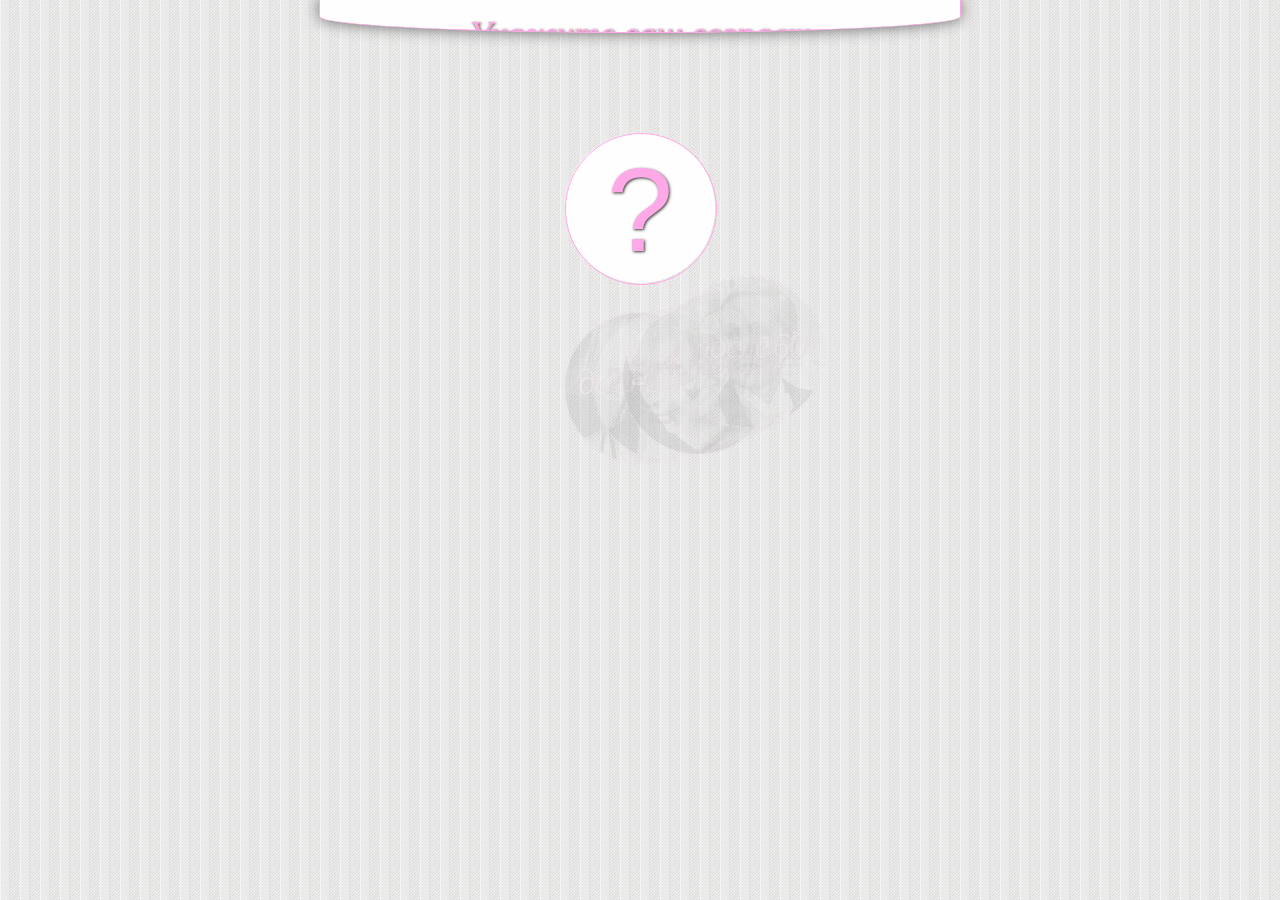
<file: prototype/mobilyblocks/index.html>
<!DOCTYPE html PUBLIC "-//W3C//DTD XHTML 1.0 Strict//EN" "http://www.w3.org/TR/xhtml1/DTD/xhtml1-strict.dtd">
<html xmlns="http://www.w3.org/1999/xhtml">
<head>
<meta http-equiv="Content-Type" content="text/html; charset=utf-8" />
<title>MobilyBlocks</title>
<link href="css/default.css" rel="stylesheet" type="text/css" />
<script src="js/jquery-1.9.0.js" type="text/javascript"></script>
<link href="css/hot-sneaks/jquery-ui-1.10.0.custom.css" rel="stylesheet">
<link href="css/tipTip.css" rel="stylesheet">
<script src="js/jquery-ui-1.10.0.custom.js"></script>
<script src="js/mobilyblocks.js" type="text/javascript"></script>
<script src="js/init.js" type="text/javascript"></script>
<script src="js/jquery.tipTip.js"></script>
<script>
	
	function sRand() { // Случайная
    	return Math.random() > 0.5 ? 1 : -1;
	}

	function print_r(arrayToPrint){
		return $.each(arrayToPrint, function(index, value){
			if( arrayToPrint.length-1 == index ){
				return value; 
			}
			return value + ",";
		});
	}


	function questionsObject(){
		var __questions = [],
			__text = "",
			__bulemiya = 0,
			__anoreksiya = 0,
			__kompulsivnaya_anoreks = 0,
			__bulimist_anoreks = 0,
			__weight = "30",
			__age = "<20",
			__cursorArrayPosition = 0;
		this.init = function(){
			this.__questions = [],
			this.__text = "",
			this.__bulemiya = 0,
			this.__anoreksiya = 0,
			this.__weight = "30",
			this.__age = "<20",
			this.__kompulsivnaya_anoreks = 0,
			this.__bulimist_anoreks = 0,
			this.__cursorArrayPosition = 0		
		}

		this.setAge = function(val){
			this.__age = val;
		}

		this.setWeight = function(val){
			this.__weight = val;
		}

		this.setQuestions = function(array){
			this.__questions = array;
		}

		this.render = function(selector){
			selector;
		}

		this.getResult = function(selector){
			var text = [
			'<p>У Вас булимия - вызванная рвота.\
				<p>Навязчивое состояние (приближено к обсессивно-компульсивным расстройствам) основанное на чувстве удовольствия.</p>\
				<p>Фантазия о шоколадке, гамбургере, возникающая в мыслях одно из наиболее приятных состояний: предвкушение, поощрение за долгие голодные страдания на диетах. А так же сам процесс поглощения еды - все это формирует устойчивую тягу у Вас к постоянному поиску и созданию такого удовольствия. В рассказах самих пациенток о ритуалах часто выявляется важность эротизирующей фантазии в отношении еды и отношение к разрядке через рвоту, как к хорошо удавшемуся эротическому акту. Но это не означает, что это проблема в сексуальной сфере ("Пансексуализм" Фрейда в булимии не был подтвержден ни разу), наоборот это именно компульсивное поведение, основанное на удовольствии, постепенно подменяет собой все другие удовольствия, и поэтому так же снижается половое влечение. То есть, снижение полового влечения - это следствие, а не причина.</p>\
				<p>Это наиболее интенсивная форма получения удовольствия и самое главное, что быстрая: легко достать, легко контролировать, а это означает безопасность. Вы желаете все контролировать и у Вас это качество ( в отличии от булимии без вызванной рвоты) сильное. Вы не любите спонтанные ситуации и, если они происходят, то вгоняют Вас в ступор. В том случае, если спонтанная ситуация возможна в вашем представлении, то Вы постараетесь организовать и ее. Пример, если Вы собираетесь с молодым человеком поехать за город и предполагаете, что возможен "спонтанный" секс в стоге сена, то Вы тот человек, который поедет туда заранее, найдет этот стог сена, переберет его, чтоб не было иголок и колючек, взобьет его, чтоб выглядел он красивым.</p>\
				<p>С течением времени состояние постоянного контроля приводит к мышечной усталости, и в итоге появляется "хроническая усталость", а это означает нервозность, бессонницу и постоянное желание спать и соответственно депрессию или сказав по-другому подавленно-эмоциональное состояние. Все это не является хорошим основанием для создания качественных близких отношений, социальной активности.</p>\
				<p>Если ранее Вы вырывали, чтобы похудеть, то достигнув желаемого (90% пациенток имеют желаемый ими вес), в дальнейшем Вы обрели новую проблему - зависимость от интенсивного удовольствия. Сюда входит удовольствие от прогулок по продуктовым магазинам до длительных чтений меню в интернете, в дальнейшем с заказом на дом еды. Это поведение демонстрирует вновь "эротизирующую фантазию". Вы не можете себе отказать в ней и взять под контроль ее. Создав вокруг себя контролируемый мир, тело, Вы не можете контролировать свои фантазии. Прорывающие импульсы чувств, эмоций из-за долгой подавленности имеют взрывной характер.</p>\
				<p>Поскольку Вы постоянно находитесь в состоянии достижения эксклюзивных удовольствий, то Вы можете иметь другие виды зависимости. В большинстве случаев пациенты с расстройством Вызванной рвоты имеют не устойчивые отношения с алкоголем. Это зависит от возраста и др.факторов. В эту категорию могут быть включен любой тип злоупотребления (кокаин, героин и т.д.) Некоторые клиенты вылечившись от наркотиков в дальнейшем "переходят" в булимию. Так же, может быть замена "чтоб не есть сегодня буду пить".</p>\
				<p>Вы скорее всего создаете отношения с любимыми людьми, которые так же имеют зависимости и какие-либо схожие расстройства личности. Ваш партнер либо игроман, либо алкоголик, наркоман и тд. Или имеет какое-либо заболевание, с которым складываются определенные отношения. Самое важное, что выбирается партнер, которые эмоционально будет холоден, который не будет "лезть в душу", чтобы Вы могли спокойно совершать свои тайные праздники с едой. К тому же, это дает возможность вновь избежать спонтанности и глубины в отношениях.</p>\
				<p>Второй вариант отношений - это выбор партнера "папы", который будет спасать вас от булимии. Искать врачей, лечить. Здесь полностью проигрывается "треугольник Карпмана": спасатель, жертва.</p>\
				<p>Таким образом Вы создаете себе жизнь из зависимостей и патологий.</p>',
			'<p>У Вас анорексия – допишем, дошлю Вам в понедельник</p>',
			'<p>У Вас компульсивное-переедание - допишем, дошлю Вам в понедельник</p>',
			'<p>У Вас булимистическая - анорексия.</p>\
			<p>Вы имеете нормальный вес или чуть ниже нормы. У вас очень строгое отношение к себе, еде. Вы можете вырвать даже, если выпили просто сока или молока.</p>\
			p>Вы начинали вырывать, чтобы похудеть или удержать вес, но со временем вызываемая рвота сформировалась в отдельное аболевание.</p>'
			];
			var main_object = this;
			/*
				1-булимия
				2-анорексия
				3-компульсивное переедание
				4-булимистическая анорексия
			*/
			$(selector).on("click", function(){
				var result_box = "";
				$(this).parent().hide("clip", 1000 , function(){
					$(this).html(text[main_object.check_trouble()]);
					$(this).show("clip", 2000);
					$(this).css("padding", "5px 30px");
				});
			});
		}

		this.check_trouble = function(){
			var arr =[this.__bulemiya, this.__anoreksiya, this.__kompulsivnaya_anoreks, this.__bulimist_anoreks];
			var max_el = {key:0, value:0};
			if(this.__age != "<20" && parseInt(this.__weight)>60){
				arr[1] = -1;
				arr[3] = -1;
			} else if(parseInt(this.__weight)<60){
				arr[0] = -1;
				arr[2] = -1;
			}
			$.each(arr, function(index, val){
				console.log(index);
				if(parseInt(max_el.value) < parseInt(val)){
					max_el.value = val;
					max_el.key = index;
				}
			});
			return max_el.key;
		}

		this.auto_edit_questions = function(step, next_step, per_page) {
			var pos = this.__cursorArrayPosition;
			$.each(this.__questions.slice(pos), function(i, val){
				if(i == per_page){
					pos = pos + i;
					console.log(pos+"!ATENTION!")
					return false;
				}
				var questions = 
				'<div class="step3__question">\
					'+ val.text + '\
				</div>\
				<div class="radio">\
			    	<input type="radio" id="radio' + step.attr("id") + i + '_1" name="radio' + step.attr("id") + i + '" evals="' + print_r(val.evals) + '" value="yes"/><label for="radio' + step.attr("id") + i + '_1">да</label>\
			    	<input type="radio" id="radio' + step.attr("id") + i + '_2" name="radio' + step.attr("id") + i + '" checked="checked" /><label for="radio' + step.attr("id") + i + '_2">нет</label>\
				</div>';
				step.append(questions);
			});
			if(next_step == "last_step"){
				step.append('<hr><a href="#" class="' + next_step + '">ДАЛЕЕ >></a>');
				$( "." + next_step )
			      .button()
			      .click(function( event ) {
			        event.preventDefault();
        			$(".custom-caption").hide("slide",{ direction: "up" }, 500, function(){
		  				$(".custom-caption").html("Результат");
		  				$(".custom-caption").show("slide",{ direction: "up" }, 500);
		  			});
			      });
			} else {
				step.append('<hr><a href="#" class="submit3" next="' + next_step + '">ДАЛЕЕ >></a>');
			}
			this.__cursorArrayPosition = pos;
		}
	}
	/*
		1-булимия
		2-анорексия
		3-компульсивное переедание
		4-булимистическая анорексия
	*/
	$(function() {
		var questions_steps = [
			{text:'1. Вы каждый день думаете о еде, диетах и о том, как похудеть.', evals:[1,2,3,4]},
			{text:'2. Вы используете слабительные после приема пищи.', evals:[1,2,3,4]},
			{text:'3. Вы используете мочегонные средства, чтобы именно похудеть или убрать опухлость лица после кутежа с едой.', evals:[1,2,3,4]},
			{text:'4. Вы специально организуете себе вырывание: закупая предварительно еду в магазине в больших количествах, закрываясь дома.', evals:[1,2,3,4]},
			{text:'5. Перед тем, как вырвать Вы едите до боли в желудке, в большинстве случаев даже трудно встать, чтобы дойти до туалета.', evals:[1]},
			{text:'6. Чувство сытости вызывает у Вас чувство паники.', evals:[1,2,4]},
			{text:'7. Вы разрешаете себе переваривать только "диетичные" по Вашему мнению продукты (обезжиренный творог, огурцы, укроп и тд).', evals:[1,2,3,4]},
			{text:'8. Вы не можете себе никогда отказать в еде, когда присутствуете на праздниках или гостях, где организован большой стол.', evals:[1,3]},
			{text:'9. У Вас вызывает тревогу отдых на курортах с пометкой "Все включено".', evals:[1,2,3,4]},
			{text:'10. В большинстве случаев, возвращаясь с курорта, Вы чувствуете себя еще больше уставшей из-за постоянной борьбы с едой, аппетитом и бесконечными вырываниями.', evals:[1,2,3,4]},
			{text:'11. Ваши партнеры в личной жизни, а так же друзья, как правило имеют зависимости. (Алкоголь, наркотики, игроманинию, секс, еда и тд. Либо являются маргинальными личностями: судимости, мошенники и тд).', evals:[1,2,3,4]},	
			{text:'12. Вы потеряли за последний год резко большой вес.', evals:[2]},
			{text:'13. Вы ежедневно занимаетесь спортом (Дома или в спортзале. Дома можете приседать, если сьели, допустим, йогурт).', evals:[2]},
			{text:'14 Вы состоите в социальной сети в группе анорексиков или тех, кто весит не более 50 кг.', evals:[2]},
			{text:'15. Ваш вес не более 45 кг. И Вы хотите похудеть еще больше.', evals:[2]},
			{text:'16. Все вокруг Вам говорят, что Вы жутко худая и похожи на скелет.', evals:[2]},
			{text:'17. Когда Вы слышите от окружающих, что Вы похожи на скелет, что Вы плохо выглядите, и остались от Вас только кости Вы тайно радуетесь таким негативным оценкам.', evals:[2]},
			{text:'18. В описании внешности девушки Вам тайно нравится слово "кости" - это слово вызывает возбуждение.', evals:[2]},
			{text:'19. Вы просматриваете постоянно журналы мод, информацию о моде и моделях.', evals:[2]},
			{text:'20. Вы каждый день считаете каллории.', evals:[1,2,3,4]},
			{text:'21. Вы едите не более 500 каллорий в день.', evals:[2]},
			{text:'22. Вы часто мерзнете и испытываете холод в теле.', evals:[2,4]},
			{text:'23. Вы постоянно ненавидите себя и внутри ругаете себя уничижительными словами.', evals:[2]},
			{text:'24. Вы практически не спите, или очень трудно уснуть.', evals:[1,2,4]},
			{text:'25. Вы хотите еще похудеть и тогда начать жить: работать, любить, ходить в компании и тд.', evals:[1,2,3,4]},
			{text:'26. Вы постоянно ощупываете себя, кости: тазобедренные, около шеи. Вы собираете фото девушек, на которых они показывают свои кости на тех или иных участках тела, спина, тазобедренная часть и тд.', evals:[2]},
			{text:'27. Вы очень гордитесь тем, что Вам удалось вообще отказаться от еды.', evals:[2]},
			{text:'28. Вы гордитесь, что у Вас есть воля, сила духа в том, чтобы перестать есть.', evals:[2]},
			{text:'29. У Вас нарушен менструальный цикл (менструации нет несколько месяцев и более).', evals:[1,2,3,4]},
			{text:'30. Вы постоянно думаете о еде.', evals:[1,2,3,4]},
			{text:'31. Вы испытываете голод сразу же после еды даже тогда, когда очень плотно поели.', evals:[3]},
			{text:'32. Вы едите каждые 2-3 часа с утра и до вечера.', evals:[3]},
			{text:'33. Вы постоянно сидите на разных диетах.', evals:[1,2,3,4]},
			{text:'34. Ваш вес скачет от 10 кг, то вверх, то вниз.', evals:[1,2,3]},
			{text:'35. Ваш нынешний вес выше нормы на 15-20 кг. (норма определяется по формуле Брока).', evals:[1,3]},
			{text:'36. Вы вырываете маленький обьем еды: 1 шоколадку или сок, 1 мороженое и тд.', evals:[4]},
			{text:'37. Вы не едите целый день и, когда съедаете 1 шоколадку или сок, вырываете ее.', evals:[4]},
			{text:'38. Вам не надо наедаться до боли, чтобы вырывать.', evals:[1,4]},
			{text:'39. Вас раздражает беспорядок в доме, и вы всегда стараетесь поддерживать идеальную чистоту в доме, на столе, в шкафу.', evals:[4]},
			{text:'40. Вам нужно все и всех контролировать. Все зависит от Вас - в этом вы уверены!', evals:[2,4]}];

		Anket_Questions = new questionsObject();
		Anket_Questions.init();
		Anket_Questions.setQuestions(questions_steps);
		Anket_Questions.auto_edit_questions($(".step3"), ".step4", 7);
		Anket_Questions.auto_edit_questions($(".step4"), ".step5", 7);
		Anket_Questions.auto_edit_questions($(".step5"), ".step6", 7);
		Anket_Questions.auto_edit_questions($(".step6"), ".step7", 7);
		Anket_Questions.auto_edit_questions($(".step7"), ".step8", 7);
		Anket_Questions.auto_edit_questions($(".step8"), "last_step", 7);
		Anket_Questions.getResult(".last_step")

	$.each($( ".radio" ),function(){
		$(this).buttonset();
	});
	$( "input[type=submit], button" )
      .button()
      .click(function( event ) {
        event.preventDefault();
      });
    $( "#slider" ).slider({
      range: "min",
      value: 35,
      min: 15,
      max: 120,
      slide: function( event, ui ) {
        $( "#amount" ).val( ui.value + " кг." );
      }
    });
    $( "#amount" ).val( "35 кг.");
    $( "a.submit3" )
      .button()
      .click(function( event ) {
        event.preventDefault();
      });
  });
</script>
</head>

<body>
<!--http://habrasorium.ru/jquery/671-mobily-blocks-.html-->
<div class="custom-caption">
Укажите ваш возраст
</div>
	<div id="content">
		<div class="nature">
			<ul class="reset">
				<li><a href="#"><img src="img/age/young/young.jpg" alt="" /></a><div class="custom-circle-font">до 20 лет<input type="hidden" name="age" value="<20"></div></li>
				<li><a href="#"><img src="img/age/20/20.jpg" alt="" /></a><div class="custom-circle-font">20-30 лет<input type="hidden" name="age" value="20-30"></div></li>
				<li><a href="#"><img src="img/age/30/30.jpg" alt="" /></a><div class="custom-circle-font">30-40 лет<input type="hidden" name="age" value="30-40"></div></li>
				<li><a href="#"><img src="img/age/40/40.jpg" alt="" /></a><div class="custom-circle-font">40-60 лет<input type="hidden" name="age" value="40-60"></div></li>
				<li><a href="#"><img src="img/age/60/60.jpg" alt="" /></a><div class="custom-circle-font">после 60<input type="hidden" name="age" value=">60"></div></li>
			</ul>			
		</div>	
	</div>
<div class="step2">
	<input type="submit" value="Я указала свой вес" />
	<div class="amount">Мой вес: <input type="text" id="amount" style="border: 0; color: #f6931f; font-weight: bold;" disabled /></div>
	<div id="slider"></div>
	<div class="step2__description">передвиньте курсор, чтобы изменить вес</div>
</div>

<div class="steps step3 solution_tip" id="step3"></div>
<div class="steps step4" id="step4"></div>
<div class="steps step5" id="step5"></div>
<div class="steps step6" id="step6"></div>
<div class="steps step7" id="step7"></div>
<div class="steps step8" id="step8"></div>
<div class="steps step9" id="step9"></div>
<div class="steps step10" id="step10"></div>

<div id="last_step" style="display:none;">

</div>

<script type="text/javascript">
	$(document).ready(function(){
		$(".custom-caption").slideDown(2000);
		$(".submit3").on("click", function(){
			var container = $(this).parent(),
				next_container = $($(this).attr("next"));//$(".step4"),	
			refactor_validate(container, next_container);
		});
	});

	function refactor_validate(container, next_container){
		var succ_checked = container.find("input:checked[value=yes]");
		var all_checkboxes = container.find("input:checked");//ОПАСНО ТАК ДЕЛАТЬ
		$.each(succ_checked, function(index, value){
			var evals = $(value).attr("evals").split(",");
			$.each(evals, function(i,v){
				if(v=="1"){Anket_Questions.__bulemiya++}
				if(v=="2"){Anket_Questions.__anoreksiya++}
				if(v=="3"){Anket_Questions.__kompulsivnaya_anoreks++}
				if(v=="4"){Anket_Questions.__bulimist_anoreks++}/*тут короче добавляем 5 вариант(типа не больны), ну а дальше разберешься не тупой*/
			});	
		});
		console.log(Anket_Questions.check_trouble());
		container.hide("slide", { direction: "left" }, 500,
						function(){
					  		container.on("click", function(){
					  			var selector = container.attr("id")+next_container.attr("id");
					  			$("#"+selector).dialog()
					  		});
					  		container.on("mouseenter", function(){
					  			$(this).css({
					  				"cursor":"pointer",
					  				"opacity":"1"
					  			});
					  		});
					  		container.on("mouseleave", function(){
					  			$(this).css({
					  				"opacity":"0.8"
					  			});
					  		});
					  		next_container.show("slide", { direction: "right" }, 500 );
							$(".solution_tip").tipTip({
								defaultPosition:"top",
								activation: "hover",
								keepAlive:true,
								content:"нажмите на результат, чтобы узнать подробности",
								maxWidth: "260px"
							});
							$('.solution_tip').trigger('mouseenter');
		  				});
	}

	$(".reset>li").on("click", function(event){
		Anket_Questions.setAge($(this).find("input[name=age]").val());
		$(this).nextAll().hide('explode');
		$(this).prevAll().hide('explode');
		var new_img = "rgba(0, 0, 0, 0) url(" + $(this).find("img").attr("src") + ") no-repeat scroll 0% 0% / cover padding-box border-box"
		$(this).fadeOut("slow", function(){
			var nature = $(this).parent().parent();
			$(".quest_char").remove();// TODO Удаление вопроса
			nature.css("background", new_img);
			nature.css("position", "absolute");
			nature.css("top", nature.position().top);
			nature.css("left", nature.position().left);
			nature.animate({
				width:50,
				height:50,
			    opacity: 0.8,
			    top: "0px",
			    left: "0px"
		  	}, 1500
		  	, function(){
		  		$(".custom-caption").hide("slide",{ direction: "up" }, 500, function(){
		  			$(".custom-caption").html("Укажите ваш вес");
		  			$(".custom-caption").show("slide",{ direction: "up" }, 500);
		  		});		  		
		  		$(".step2").fadeIn("slow");		  		
		  	});

		});
	});

	$(".step2>input[type=submit]").on("click", function(){
		var step2 = $(this).parent();
		$(this).animate({
			opacity: 0.0,
		}, 1000
		, function(){
			$(this).css("display", "none");
		});
		step2.find("#slider").animate({
			opacity: 0.0,
		}, 1000
		, function(){
			$(this).css("display", "none");
		});
		step2.find(".step2__description").animate({
			opacity: 0.0,
		}, 1000
		, function(){
			$(this).remove();
		});
		step2.find(".amount").html($("#amount"));
		Anket_Questions.setWeight(parseInt($("#amount").val()));
		step2.css("position", "absolute");
		step2.css("left", "43%");
		step2.animate({
				width:50,
				height:50,
			    opacity: 0.8,
			    top: "60px",
			    left: "0px"
		  	}, 1500, function(){
		  		$(".custom-caption").hide("slide",{ direction: "up" }, 500, function(){
		  			$(".custom-caption").html("Ответьте на вопросы ");
		  			$(".custom-caption").show("slide",{ direction: "up" }, 500);
		  		});
		  		$(".step3").show("scale", 2500);//check_this
		  	});
		$("#amount").css("font-size","20px");
	});

</script>
</body>
</html>
</file>
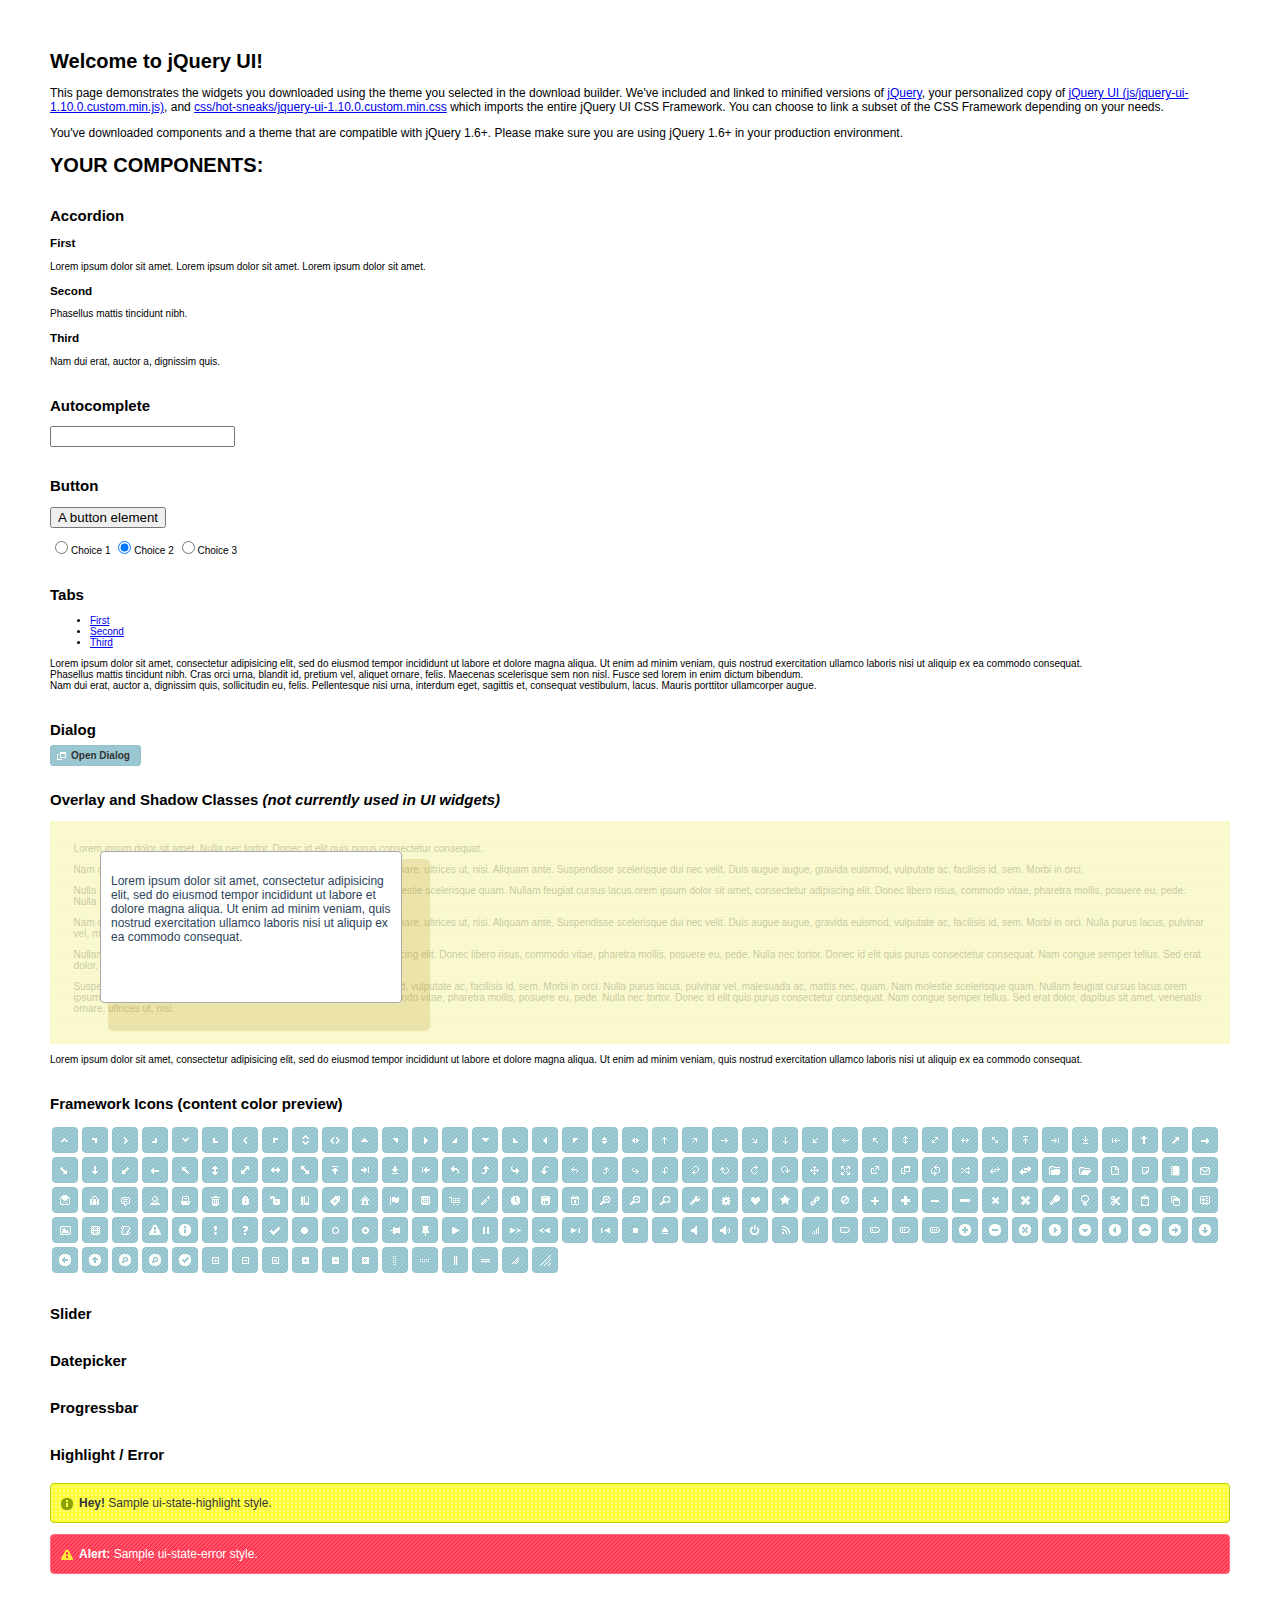
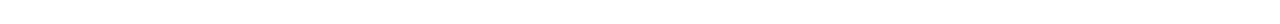
<file: prototype/mobilyblocks/jquery-ui-1.10.0.custom/index.html>
<!doctype html>
<html lang="us">
<head>
	<meta charset="utf-8">
	<title>jQuery UI Example Page</title>
	<link href="css/hot-sneaks/jquery-ui-1.10.0.custom.css" rel="stylesheet">
	<script src="js/jquery-1.9.0.js"></script>
	<script src="js/jquery-ui-1.10.0.custom.js"></script>
	<script>
	$(function() {
		
		$( "#accordion" ).accordion();
		

		
		var availableTags = [
			"ActionScript",
			"AppleScript",
			"Asp",
			"BASIC",
			"C",
			"C++",
			"Clojure",
			"COBOL",
			"ColdFusion",
			"Erlang",
			"Fortran",
			"Groovy",
			"Haskell",
			"Java",
			"JavaScript",
			"Lisp",
			"Perl",
			"PHP",
			"Python",
			"Ruby",
			"Scala",
			"Scheme"
		];
		$( "#autocomplete" ).autocomplete({
			source: availableTags
		});
		

		
		$( "#button" ).button();
		$( "#radioset" ).buttonset();
		

		
		$( "#tabs" ).tabs();
		

		
		$( "#dialog" ).dialog({
			autoOpen: false,
			width: 400,
			buttons: [
				{
					text: "Ok",
					click: function() {
						$( this ).dialog( "close" );
					}
				},
				{
					text: "Cancel",
					click: function() {
						$( this ).dialog( "close" );
					}
				}
			]
		});

		// Link to open the dialog
		$( "#dialog-link" ).click(function( event ) {
			$( "#dialog" ).dialog( "open" );
			event.preventDefault();
		});
		

		
		$( "#datepicker" ).datepicker({
			inline: true
		});
		

		
		$( "#slider" ).slider({
			range: true,
			values: [ 17, 67 ]
		});
		

		
		$( "#progressbar" ).progressbar({`
			value: 20
		});
		

		// Hover states on the static widgets
		$( "#dialog-link, #icons li" ).hover(
			function() {
				$( this ).addClass( "ui-state-hover" );
			},
			function() {
				$( this ).removeClass( "ui-state-hover" );
			}
		);
	});
	</script>
	<style>
	body{
		font: 62.5% "Trebuchet MS", sans-serif;
		margin: 50px;
	}
	.demoHeaders {
		margin-top: 2em;
	}
	#dialog-link {
		padding: .4em 1em .4em 20px;
		text-decoration: none;
		position: relative;
	}
	#dialog-link span.ui-icon {
		margin: 0 5px 0 0;
		position: absolute;
		left: .2em;
		top: 50%;
		margin-top: -8px;
	}
	#icons {
		margin: 0;
		padding: 0;
	}
	#icons li {
		margin: 2px;
		position: relative;
		padding: 4px 0;
		cursor: pointer;
		float: left;
		list-style: none;
	}
	#icons span.ui-icon {
		float: left;
		margin: 0 4px;
	}
	.fakewindowcontain .ui-widget-overlay {
		position: absolute;
	}
	</style>
</head>
<body>

<h1>Welcome to jQuery UI!</h1>

<div class="ui-widget">
	<p>This page demonstrates the widgets you downloaded using the theme you selected in the download builder. We've included and linked to minified versions of <a href="js/jquery-1.9.0.js">jQuery</a>, your personalized copy of <a href="js/jquery-ui-1.10.0.custom.min.js">jQuery UI (js/jquery-ui-1.10.0.custom.min.js)</a>, and <a href="css/hot-sneaks/jquery-ui-1.10.0.custom.min.css">css/hot-sneaks/jquery-ui-1.10.0.custom.min.css</a> which imports the entire jQuery UI CSS Framework. You can choose to link a subset of the CSS Framework depending on your needs. </p>
	<p>You've downloaded components and a theme that are compatible with jQuery 1.6+. Please make sure you are using jQuery 1.6+ in your production environment.</p>
</div>

<h1>YOUR COMPONENTS:</h1>


<!-- Accordion -->
<h2 class="demoHeaders">Accordion</h2>
<div id="accordion">
	<h3>First</h3>
	<div>Lorem ipsum dolor sit amet. Lorem ipsum dolor sit amet. Lorem ipsum dolor sit amet.</div>
	<h3>Second</h3>
	<div>Phasellus mattis tincidunt nibh.</div>
	<h3>Third</h3>
	<div>Nam dui erat, auctor a, dignissim quis.</div>
</div>



<!-- Autocomplete -->
<h2 class="demoHeaders">Autocomplete</h2>
<div>
	<input id="autocomplete" title="type &quot;a&quot;">
</div>



<!-- Button -->
<h2 class="demoHeaders">Button</h2>
<button id="button">A button element</button>
<form style="margin-top: 1em;">
	<div id="radioset">
		<input type="radio" id="radio1" name="radio"><label for="radio1">Choice 1</label>
		<input type="radio" id="radio2" name="radio" checked="checked"><label for="radio2">Choice 2</label>
		<input type="radio" id="radio3" name="radio"><label for="radio3">Choice 3</label>
	</div>
</form>



<!-- Tabs -->
<h2 class="demoHeaders">Tabs</h2>
<div id="tabs">
	<ul>
		<li><a href="#tabs-1">First</a></li>
		<li><a href="#tabs-2">Second</a></li>
		<li><a href="#tabs-3">Third</a></li>
	</ul>
	<div id="tabs-1">Lorem ipsum dolor sit amet, consectetur adipisicing elit, sed do eiusmod tempor incididunt ut labore et dolore magna aliqua. Ut enim ad minim veniam, quis nostrud exercitation ullamco laboris nisi ut aliquip ex ea commodo consequat.</div>
	<div id="tabs-2">Phasellus mattis tincidunt nibh. Cras orci urna, blandit id, pretium vel, aliquet ornare, felis. Maecenas scelerisque sem non nisl. Fusce sed lorem in enim dictum bibendum.</div>
	<div id="tabs-3">Nam dui erat, auctor a, dignissim quis, sollicitudin eu, felis. Pellentesque nisi urna, interdum eget, sagittis et, consequat vestibulum, lacus. Mauris porttitor ullamcorper augue.</div>
</div>



<!-- Dialog NOTE: Dialog is not generated by UI in this demo so it can be visually styled in themeroller-->
<h2 class="demoHeaders">Dialog</h2>
<p><a href="#" id="dialog-link" class="ui-state-default ui-corner-all"><span class="ui-icon ui-icon-newwin"></span>Open Dialog</a></p>

<h2 class="demoHeaders">Overlay and Shadow Classes <em>(not currently used in UI widgets)</em></h2>
<div style="position: relative; width: 96%; height: 200px; padding:1% 2%; overflow:hidden;" class="fakewindowcontain">
	<p>Lorem ipsum dolor sit amet,  Nulla nec tortor. Donec id elit quis purus consectetur consequat. </p><p>Nam congue semper tellus. Sed erat dolor, dapibus sit amet, venenatis ornare, ultrices ut, nisi. Aliquam ante. Suspendisse scelerisque dui nec velit. Duis augue augue, gravida euismod, vulputate ac, facilisis id, sem. Morbi in orci. </p><p>Nulla purus lacus, pulvinar vel, malesuada ac, mattis nec, quam. Nam molestie scelerisque quam. Nullam feugiat cursus lacus.orem ipsum dolor sit amet, consectetur adipiscing elit. Donec libero risus, commodo vitae, pharetra mollis, posuere eu, pede. Nulla nec tortor. Donec id elit quis purus consectetur consequat. </p><p>Nam congue semper tellus. Sed erat dolor, dapibus sit amet, venenatis ornare, ultrices ut, nisi. Aliquam ante. Suspendisse scelerisque dui nec velit. Duis augue augue, gravida euismod, vulputate ac, facilisis id, sem. Morbi in orci. Nulla purus lacus, pulvinar vel, malesuada ac, mattis nec, quam. Nam molestie scelerisque quam. </p><p>Nullam feugiat cursus lacus.orem ipsum dolor sit amet, consectetur adipiscing elit. Donec libero risus, commodo vitae, pharetra mollis, posuere eu, pede. Nulla nec tortor. Donec id elit quis purus consectetur consequat. Nam congue semper tellus. Sed erat dolor, dapibus sit amet, venenatis ornare, ultrices ut, nisi. Aliquam ante. </p><p>Suspendisse scelerisque dui nec velit. Duis augue augue, gravida euismod, vulputate ac, facilisis id, sem. Morbi in orci. Nulla purus lacus, pulvinar vel, malesuada ac, mattis nec, quam. Nam molestie scelerisque quam. Nullam feugiat cursus lacus.orem ipsum dolor sit amet, consectetur adipiscing elit. Donec libero risus, commodo vitae, pharetra mollis, posuere eu, pede. Nulla nec tortor. Donec id elit quis purus consectetur consequat. Nam congue semper tellus. Sed erat dolor, dapibus sit amet, venenatis ornare, ultrices ut, nisi. </p>

	<!-- ui-dialog -->
	<div class="ui-overlay"><div class="ui-widget-overlay"></div><div class="ui-widget-shadow ui-corner-all" style="width: 302px; height: 152px; position: absolute; left: 50px; top: 30px;"></div></div>
	<div style="position: absolute; width: 280px; height: 130px;left: 50px; top: 30px; padding: 10px;" class="ui-widget ui-widget-content ui-corner-all">
		<div class="ui-dialog-content ui-widget-content" style="background: none; border: 0;">
			<p>Lorem ipsum dolor sit amet, consectetur adipisicing elit, sed do eiusmod tempor incididunt ut labore et dolore magna aliqua. Ut enim ad minim veniam, quis nostrud exercitation ullamco laboris nisi ut aliquip ex ea commodo consequat.</p>
		</div>
	</div>

</div>

<!-- ui-dialog -->
<div id="dialog" title="Dialog Title">
	<p>Lorem ipsum dolor sit amet, consectetur adipisicing elit, sed do eiusmod tempor incididunt ut labore et dolore magna aliqua. Ut enim ad minim veniam, quis nostrud exercitation ullamco laboris nisi ut aliquip ex ea commodo consequat.</p>
</div>



<h2 class="demoHeaders">Framework Icons (content color preview)</h2>
<ul id="icons" class="ui-widget ui-helper-clearfix">
	<li class="ui-state-default ui-corner-all" title=".ui-icon-carat-1-n"><span class="ui-icon ui-icon-carat-1-n"></span></li>
	<li class="ui-state-default ui-corner-all" title=".ui-icon-carat-1-ne"><span class="ui-icon ui-icon-carat-1-ne"></span></li>
	<li class="ui-state-default ui-corner-all" title=".ui-icon-carat-1-e"><span class="ui-icon ui-icon-carat-1-e"></span></li>
	<li class="ui-state-default ui-corner-all" title=".ui-icon-carat-1-se"><span class="ui-icon ui-icon-carat-1-se"></span></li>
	<li class="ui-state-default ui-corner-all" title=".ui-icon-carat-1-s"><span class="ui-icon ui-icon-carat-1-s"></span></li>
	<li class="ui-state-default ui-corner-all" title=".ui-icon-carat-1-sw"><span class="ui-icon ui-icon-carat-1-sw"></span></li>
	<li class="ui-state-default ui-corner-all" title=".ui-icon-carat-1-w"><span class="ui-icon ui-icon-carat-1-w"></span></li>
	<li class="ui-state-default ui-corner-all" title=".ui-icon-carat-1-nw"><span class="ui-icon ui-icon-carat-1-nw"></span></li>
	<li class="ui-state-default ui-corner-all" title=".ui-icon-carat-2-n-s"><span class="ui-icon ui-icon-carat-2-n-s"></span></li>
	<li class="ui-state-default ui-corner-all" title=".ui-icon-carat-2-e-w"><span class="ui-icon ui-icon-carat-2-e-w"></span></li>
	<li class="ui-state-default ui-corner-all" title=".ui-icon-triangle-1-n"><span class="ui-icon ui-icon-triangle-1-n"></span></li>
	<li class="ui-state-default ui-corner-all" title=".ui-icon-triangle-1-ne"><span class="ui-icon ui-icon-triangle-1-ne"></span></li>
	<li class="ui-state-default ui-corner-all" title=".ui-icon-triangle-1-e"><span class="ui-icon ui-icon-triangle-1-e"></span></li>
	<li class="ui-state-default ui-corner-all" title=".ui-icon-triangle-1-se"><span class="ui-icon ui-icon-triangle-1-se"></span></li>
	<li class="ui-state-default ui-corner-all" title=".ui-icon-triangle-1-s"><span class="ui-icon ui-icon-triangle-1-s"></span></li>
	<li class="ui-state-default ui-corner-all" title=".ui-icon-triangle-1-sw"><span class="ui-icon ui-icon-triangle-1-sw"></span></li>
	<li class="ui-state-default ui-corner-all" title=".ui-icon-triangle-1-w"><span class="ui-icon ui-icon-triangle-1-w"></span></li>
	<li class="ui-state-default ui-corner-all" title=".ui-icon-triangle-1-nw"><span class="ui-icon ui-icon-triangle-1-nw"></span></li>
	<li class="ui-state-default ui-corner-all" title=".ui-icon-triangle-2-n-s"><span class="ui-icon ui-icon-triangle-2-n-s"></span></li>
	<li class="ui-state-default ui-corner-all" title=".ui-icon-triangle-2-e-w"><span class="ui-icon ui-icon-triangle-2-e-w"></span></li>
	<li class="ui-state-default ui-corner-all" title=".ui-icon-arrow-1-n"><span class="ui-icon ui-icon-arrow-1-n"></span></li>
	<li class="ui-state-default ui-corner-all" title=".ui-icon-arrow-1-ne"><span class="ui-icon ui-icon-arrow-1-ne"></span></li>
	<li class="ui-state-default ui-corner-all" title=".ui-icon-arrow-1-e"><span class="ui-icon ui-icon-arrow-1-e"></span></li>
	<li class="ui-state-default ui-corner-all" title=".ui-icon-arrow-1-se"><span class="ui-icon ui-icon-arrow-1-se"></span></li>
	<li class="ui-state-default ui-corner-all" title=".ui-icon-arrow-1-s"><span class="ui-icon ui-icon-arrow-1-s"></span></li>
	<li class="ui-state-default ui-corner-all" title=".ui-icon-arrow-1-sw"><span class="ui-icon ui-icon-arrow-1-sw"></span></li>
	<li class="ui-state-default ui-corner-all" title=".ui-icon-arrow-1-w"><span class="ui-icon ui-icon-arrow-1-w"></span></li>
	<li class="ui-state-default ui-corner-all" title=".ui-icon-arrow-1-nw"><span class="ui-icon ui-icon-arrow-1-nw"></span></li>
	<li class="ui-state-default ui-corner-all" title=".ui-icon-arrow-2-n-s"><span class="ui-icon ui-icon-arrow-2-n-s"></span></li>
	<li class="ui-state-default ui-corner-all" title=".ui-icon-arrow-2-ne-sw"><span class="ui-icon ui-icon-arrow-2-ne-sw"></span></li>
	<li class="ui-state-default ui-corner-all" title=".ui-icon-arrow-2-e-w"><span class="ui-icon ui-icon-arrow-2-e-w"></span></li>
	<li class="ui-state-default ui-corner-all" title=".ui-icon-arrow-2-se-nw"><span class="ui-icon ui-icon-arrow-2-se-nw"></span></li>
	<li class="ui-state-default ui-corner-all" title=".ui-icon-arrowstop-1-n"><span class="ui-icon ui-icon-arrowstop-1-n"></span></li>
	<li class="ui-state-default ui-corner-all" title=".ui-icon-arrowstop-1-e"><span class="ui-icon ui-icon-arrowstop-1-e"></span></li>
	<li class="ui-state-default ui-corner-all" title=".ui-icon-arrowstop-1-s"><span class="ui-icon ui-icon-arrowstop-1-s"></span></li>
	<li class="ui-state-default ui-corner-all" title=".ui-icon-arrowstop-1-w"><span class="ui-icon ui-icon-arrowstop-1-w"></span></li>
	<li class="ui-state-default ui-corner-all" title=".ui-icon-arrowthick-1-n"><span class="ui-icon ui-icon-arrowthick-1-n"></span></li>
	<li class="ui-state-default ui-corner-all" title=".ui-icon-arrowthick-1-ne"><span class="ui-icon ui-icon-arrowthick-1-ne"></span></li>
	<li class="ui-state-default ui-corner-all" title=".ui-icon-arrowthick-1-e"><span class="ui-icon ui-icon-arrowthick-1-e"></span></li>
	<li class="ui-state-default ui-corner-all" title=".ui-icon-arrowthick-1-se"><span class="ui-icon ui-icon-arrowthick-1-se"></span></li>
	<li class="ui-state-default ui-corner-all" title=".ui-icon-arrowthick-1-s"><span class="ui-icon ui-icon-arrowthick-1-s"></span></li>
	<li class="ui-state-default ui-corner-all" title=".ui-icon-arrowthick-1-sw"><span class="ui-icon ui-icon-arrowthick-1-sw"></span></li>
	<li class="ui-state-default ui-corner-all" title=".ui-icon-arrowthick-1-w"><span class="ui-icon ui-icon-arrowthick-1-w"></span></li>
	<li class="ui-state-default ui-corner-all" title=".ui-icon-arrowthick-1-nw"><span class="ui-icon ui-icon-arrowthick-1-nw"></span></li>
	<li class="ui-state-default ui-corner-all" title=".ui-icon-arrowthick-2-n-s"><span class="ui-icon ui-icon-arrowthick-2-n-s"></span></li>
	<li class="ui-state-default ui-corner-all" title=".ui-icon-arrowthick-2-ne-sw"><span class="ui-icon ui-icon-arrowthick-2-ne-sw"></span></li>
	<li class="ui-state-default ui-corner-all" title=".ui-icon-arrowthick-2-e-w"><span class="ui-icon ui-icon-arrowthick-2-e-w"></span></li>
	<li class="ui-state-default ui-corner-all" title=".ui-icon-arrowthick-2-se-nw"><span class="ui-icon ui-icon-arrowthick-2-se-nw"></span></li>
	<li class="ui-state-default ui-corner-all" title=".ui-icon-arrowthickstop-1-n"><span class="ui-icon ui-icon-arrowthickstop-1-n"></span></li>
	<li class="ui-state-default ui-corner-all" title=".ui-icon-arrowthickstop-1-e"><span class="ui-icon ui-icon-arrowthickstop-1-e"></span></li>
	<li class="ui-state-default ui-corner-all" title=".ui-icon-arrowthickstop-1-s"><span class="ui-icon ui-icon-arrowthickstop-1-s"></span></li>
	<li class="ui-state-default ui-corner-all" title=".ui-icon-arrowthickstop-1-w"><span class="ui-icon ui-icon-arrowthickstop-1-w"></span></li>
	<li class="ui-state-default ui-corner-all" title=".ui-icon-arrowreturnthick-1-w"><span class="ui-icon ui-icon-arrowreturnthick-1-w"></span></li>
	<li class="ui-state-default ui-corner-all" title=".ui-icon-arrowreturnthick-1-n"><span class="ui-icon ui-icon-arrowreturnthick-1-n"></span></li>
	<li class="ui-state-default ui-corner-all" title=".ui-icon-arrowreturnthick-1-e"><span class="ui-icon ui-icon-arrowreturnthick-1-e"></span></li>
	<li class="ui-state-default ui-corner-all" title=".ui-icon-arrowreturnthick-1-s"><span class="ui-icon ui-icon-arrowreturnthick-1-s"></span></li>
	<li class="ui-state-default ui-corner-all" title=".ui-icon-arrowreturn-1-w"><span class="ui-icon ui-icon-arrowreturn-1-w"></span></li>
	<li class="ui-state-default ui-corner-all" title=".ui-icon-arrowreturn-1-n"><span class="ui-icon ui-icon-arrowreturn-1-n"></span></li>
	<li class="ui-state-default ui-corner-all" title=".ui-icon-arrowreturn-1-e"><span class="ui-icon ui-icon-arrowreturn-1-e"></span></li>
	<li class="ui-state-default ui-corner-all" title=".ui-icon-arrowreturn-1-s"><span class="ui-icon ui-icon-arrowreturn-1-s"></span></li>
	<li class="ui-state-default ui-corner-all" title=".ui-icon-arrowrefresh-1-w"><span class="ui-icon ui-icon-arrowrefresh-1-w"></span></li>
	<li class="ui-state-default ui-corner-all" title=".ui-icon-arrowrefresh-1-n"><span class="ui-icon ui-icon-arrowrefresh-1-n"></span></li>
	<li class="ui-state-default ui-corner-all" title=".ui-icon-arrowrefresh-1-e"><span class="ui-icon ui-icon-arrowrefresh-1-e"></span></li>
	<li class="ui-state-default ui-corner-all" title=".ui-icon-arrowrefresh-1-s"><span class="ui-icon ui-icon-arrowrefresh-1-s"></span></li>
	<li class="ui-state-default ui-corner-all" title=".ui-icon-arrow-4"><span class="ui-icon ui-icon-arrow-4"></span></li>
	<li class="ui-state-default ui-corner-all" title=".ui-icon-arrow-4-diag"><span class="ui-icon ui-icon-arrow-4-diag"></span></li>
	<li class="ui-state-default ui-corner-all" title=".ui-icon-extlink"><span class="ui-icon ui-icon-extlink"></span></li>
	<li class="ui-state-default ui-corner-all" title=".ui-icon-newwin"><span class="ui-icon ui-icon-newwin"></span></li>
	<li class="ui-state-default ui-corner-all" title=".ui-icon-refresh"><span class="ui-icon ui-icon-refresh"></span></li>
	<li class="ui-state-default ui-corner-all" title=".ui-icon-shuffle"><span class="ui-icon ui-icon-shuffle"></span></li>
	<li class="ui-state-default ui-corner-all" title=".ui-icon-transfer-e-w"><span class="ui-icon ui-icon-transfer-e-w"></span></li>
	<li class="ui-state-default ui-corner-all" title=".ui-icon-transferthick-e-w"><span class="ui-icon ui-icon-transferthick-e-w"></span></li>
	<li class="ui-state-default ui-corner-all" title=".ui-icon-folder-collapsed"><span class="ui-icon ui-icon-folder-collapsed"></span></li>
	<li class="ui-state-default ui-corner-all" title=".ui-icon-folder-open"><span class="ui-icon ui-icon-folder-open"></span></li>
	<li class="ui-state-default ui-corner-all" title=".ui-icon-document"><span class="ui-icon ui-icon-document"></span></li>
	<li class="ui-state-default ui-corner-all" title=".ui-icon-document-b"><span class="ui-icon ui-icon-document-b"></span></li>
	<li class="ui-state-default ui-corner-all" title=".ui-icon-note"><span class="ui-icon ui-icon-note"></span></li>
	<li class="ui-state-default ui-corner-all" title=".ui-icon-mail-closed"><span class="ui-icon ui-icon-mail-closed"></span></li>
	<li class="ui-state-default ui-corner-all" title=".ui-icon-mail-open"><span class="ui-icon ui-icon-mail-open"></span></li>
	<li class="ui-state-default ui-corner-all" title=".ui-icon-suitcase"><span class="ui-icon ui-icon-suitcase"></span></li>
	<li class="ui-state-default ui-corner-all" title=".ui-icon-comment"><span class="ui-icon ui-icon-comment"></span></li>
	<li class="ui-state-default ui-corner-all" title=".ui-icon-person"><span class="ui-icon ui-icon-person"></span></li>
	<li class="ui-state-default ui-corner-all" title=".ui-icon-print"><span class="ui-icon ui-icon-print"></span></li>
	<li class="ui-state-default ui-corner-all" title=".ui-icon-trash"><span class="ui-icon ui-icon-trash"></span></li>
	<li class="ui-state-default ui-corner-all" title=".ui-icon-locked"><span class="ui-icon ui-icon-locked"></span></li>
	<li class="ui-state-default ui-corner-all" title=".ui-icon-unlocked"><span class="ui-icon ui-icon-unlocked"></span></li>
	<li class="ui-state-default ui-corner-all" title=".ui-icon-bookmark"><span class="ui-icon ui-icon-bookmark"></span></li>
	<li class="ui-state-default ui-corner-all" title=".ui-icon-tag"><span class="ui-icon ui-icon-tag"></span></li>
	<li class="ui-state-default ui-corner-all" title=".ui-icon-home"><span class="ui-icon ui-icon-home"></span></li>
	<li class="ui-state-default ui-corner-all" title=".ui-icon-flag"><span class="ui-icon ui-icon-flag"></span></li>
	<li class="ui-state-default ui-corner-all" title=".ui-icon-calculator"><span class="ui-icon ui-icon-calculator"></span></li>
	<li class="ui-state-default ui-corner-all" title=".ui-icon-cart"><span class="ui-icon ui-icon-cart"></span></li>
	<li class="ui-state-default ui-corner-all" title=".ui-icon-pencil"><span class="ui-icon ui-icon-pencil"></span></li>
	<li class="ui-state-default ui-corner-all" title=".ui-icon-clock"><span class="ui-icon ui-icon-clock"></span></li>
	<li class="ui-state-default ui-corner-all" title=".ui-icon-disk"><span class="ui-icon ui-icon-disk"></span></li>
	<li class="ui-state-default ui-corner-all" title=".ui-icon-calendar"><span class="ui-icon ui-icon-calendar"></span></li>
	<li class="ui-state-default ui-corner-all" title=".ui-icon-zoomin"><span class="ui-icon ui-icon-zoomin"></span></li>
	<li class="ui-state-default ui-corner-all" title=".ui-icon-zoomout"><span class="ui-icon ui-icon-zoomout"></span></li>
	<li class="ui-state-default ui-corner-all" title=".ui-icon-search"><span class="ui-icon ui-icon-search"></span></li>
	<li class="ui-state-default ui-corner-all" title=".ui-icon-wrench"><span class="ui-icon ui-icon-wrench"></span></li>
	<li class="ui-state-default ui-corner-all" title=".ui-icon-gear"><span class="ui-icon ui-icon-gear"></span></li>
	<li class="ui-state-default ui-corner-all" title=".ui-icon-heart"><span class="ui-icon ui-icon-heart"></span></li>
	<li class="ui-state-default ui-corner-all" title=".ui-icon-star"><span class="ui-icon ui-icon-star"></span></li>
	<li class="ui-state-default ui-corner-all" title=".ui-icon-link"><span class="ui-icon ui-icon-link"></span></li>
	<li class="ui-state-default ui-corner-all" title=".ui-icon-cancel"><span class="ui-icon ui-icon-cancel"></span></li>
	<li class="ui-state-default ui-corner-all" title=".ui-icon-plus"><span class="ui-icon ui-icon-plus"></span></li>
	<li class="ui-state-default ui-corner-all" title=".ui-icon-plusthick"><span class="ui-icon ui-icon-plusthick"></span></li>
	<li class="ui-state-default ui-corner-all" title=".ui-icon-minus"><span class="ui-icon ui-icon-minus"></span></li>
	<li class="ui-state-default ui-corner-all" title=".ui-icon-minusthick"><span class="ui-icon ui-icon-minusthick"></span></li>
	<li class="ui-state-default ui-corner-all" title=".ui-icon-close"><span class="ui-icon ui-icon-close"></span></li>
	<li class="ui-state-default ui-corner-all" title=".ui-icon-closethick"><span class="ui-icon ui-icon-closethick"></span></li>
	<li class="ui-state-default ui-corner-all" title=".ui-icon-key"><span class="ui-icon ui-icon-key"></span></li>
	<li class="ui-state-default ui-corner-all" title=".ui-icon-lightbulb"><span class="ui-icon ui-icon-lightbulb"></span></li>
	<li class="ui-state-default ui-corner-all" title=".ui-icon-scissors"><span class="ui-icon ui-icon-scissors"></span></li>
	<li class="ui-state-default ui-corner-all" title=".ui-icon-clipboard"><span class="ui-icon ui-icon-clipboard"></span></li>
	<li class="ui-state-default ui-corner-all" title=".ui-icon-copy"><span class="ui-icon ui-icon-copy"></span></li>
	<li class="ui-state-default ui-corner-all" title=".ui-icon-contact"><span class="ui-icon ui-icon-contact"></span></li>
	<li class="ui-state-default ui-corner-all" title=".ui-icon-image"><span class="ui-icon ui-icon-image"></span></li>
	<li class="ui-state-default ui-corner-all" title=".ui-icon-video"><span class="ui-icon ui-icon-video"></span></li>
	<li class="ui-state-default ui-corner-all" title=".ui-icon-script"><span class="ui-icon ui-icon-script"></span></li>
	<li class="ui-state-default ui-corner-all" title=".ui-icon-alert"><span class="ui-icon ui-icon-alert"></span></li>
	<li class="ui-state-default ui-corner-all" title=".ui-icon-info"><span class="ui-icon ui-icon-info"></span></li>
	<li class="ui-state-default ui-corner-all" title=".ui-icon-notice"><span class="ui-icon ui-icon-notice"></span></li>
	<li class="ui-state-default ui-corner-all" title=".ui-icon-help"><span class="ui-icon ui-icon-help"></span></li>
	<li class="ui-state-default ui-corner-all" title=".ui-icon-check"><span class="ui-icon ui-icon-check"></span></li>
	<li class="ui-state-default ui-corner-all" title=".ui-icon-bullet"><span class="ui-icon ui-icon-bullet"></span></li>
	<li class="ui-state-default ui-corner-all" title=".ui-icon-radio-off"><span class="ui-icon ui-icon-radio-off"></span></li>
	<li class="ui-state-default ui-corner-all" title=".ui-icon-radio-on"><span class="ui-icon ui-icon-radio-on"></span></li>
	<li class="ui-state-default ui-corner-all" title=".ui-icon-pin-w"><span class="ui-icon ui-icon-pin-w"></span></li>
	<li class="ui-state-default ui-corner-all" title=".ui-icon-pin-s"><span class="ui-icon ui-icon-pin-s"></span></li>
	<li class="ui-state-default ui-corner-all" title=".ui-icon-play"><span class="ui-icon ui-icon-play"></span></li>
	<li class="ui-state-default ui-corner-all" title=".ui-icon-pause"><span class="ui-icon ui-icon-pause"></span></li>
	<li class="ui-state-default ui-corner-all" title=".ui-icon-seek-next"><span class="ui-icon ui-icon-seek-next"></span></li>
	<li class="ui-state-default ui-corner-all" title=".ui-icon-seek-prev"><span class="ui-icon ui-icon-seek-prev"></span></li>
	<li class="ui-state-default ui-corner-all" title=".ui-icon-seek-end"><span class="ui-icon ui-icon-seek-end"></span></li>
	<li class="ui-state-default ui-corner-all" title=".ui-icon-seek-first"><span class="ui-icon ui-icon-seek-first"></span></li>
	<li class="ui-state-default ui-corner-all" title=".ui-icon-stop"><span class="ui-icon ui-icon-stop"></span></li>
	<li class="ui-state-default ui-corner-all" title=".ui-icon-eject"><span class="ui-icon ui-icon-eject"></span></li>
	<li class="ui-state-default ui-corner-all" title=".ui-icon-volume-off"><span class="ui-icon ui-icon-volume-off"></span></li>
	<li class="ui-state-default ui-corner-all" title=".ui-icon-volume-on"><span class="ui-icon ui-icon-volume-on"></span></li>
	<li class="ui-state-default ui-corner-all" title=".ui-icon-power"><span class="ui-icon ui-icon-power"></span></li>
	<li class="ui-state-default ui-corner-all" title=".ui-icon-signal-diag"><span class="ui-icon ui-icon-signal-diag"></span></li>
	<li class="ui-state-default ui-corner-all" title=".ui-icon-signal"><span class="ui-icon ui-icon-signal"></span></li>
	<li class="ui-state-default ui-corner-all" title=".ui-icon-battery-0"><span class="ui-icon ui-icon-battery-0"></span></li>
	<li class="ui-state-default ui-corner-all" title=".ui-icon-battery-1"><span class="ui-icon ui-icon-battery-1"></span></li>
	<li class="ui-state-default ui-corner-all" title=".ui-icon-battery-2"><span class="ui-icon ui-icon-battery-2"></span></li>
	<li class="ui-state-default ui-corner-all" title=".ui-icon-battery-3"><span class="ui-icon ui-icon-battery-3"></span></li>
	<li class="ui-state-default ui-corner-all" title=".ui-icon-circle-plus"><span class="ui-icon ui-icon-circle-plus"></span></li>
	<li class="ui-state-default ui-corner-all" title=".ui-icon-circle-minus"><span class="ui-icon ui-icon-circle-minus"></span></li>
	<li class="ui-state-default ui-corner-all" title=".ui-icon-circle-close"><span class="ui-icon ui-icon-circle-close"></span></li>
	<li class="ui-state-default ui-corner-all" title=".ui-icon-circle-triangle-e"><span class="ui-icon ui-icon-circle-triangle-e"></span></li>
	<li class="ui-state-default ui-corner-all" title=".ui-icon-circle-triangle-s"><span class="ui-icon ui-icon-circle-triangle-s"></span></li>
	<li class="ui-state-default ui-corner-all" title=".ui-icon-circle-triangle-w"><span class="ui-icon ui-icon-circle-triangle-w"></span></li>
	<li class="ui-state-default ui-corner-all" title=".ui-icon-circle-triangle-n"><span class="ui-icon ui-icon-circle-triangle-n"></span></li>
	<li class="ui-state-default ui-corner-all" title=".ui-icon-circle-arrow-e"><span class="ui-icon ui-icon-circle-arrow-e"></span></li>
	<li class="ui-state-default ui-corner-all" title=".ui-icon-circle-arrow-s"><span class="ui-icon ui-icon-circle-arrow-s"></span></li>
	<li class="ui-state-default ui-corner-all" title=".ui-icon-circle-arrow-w"><span class="ui-icon ui-icon-circle-arrow-w"></span></li>
	<li class="ui-state-default ui-corner-all" title=".ui-icon-circle-arrow-n"><span class="ui-icon ui-icon-circle-arrow-n"></span></li>
	<li class="ui-state-default ui-corner-all" title=".ui-icon-circle-zoomin"><span class="ui-icon ui-icon-circle-zoomin"></span></li>
	<li class="ui-state-default ui-corner-all" title=".ui-icon-circle-zoomout"><span class="ui-icon ui-icon-circle-zoomout"></span></li>
	<li class="ui-state-default ui-corner-all" title=".ui-icon-circle-check"><span class="ui-icon ui-icon-circle-check"></span></li>
	<li class="ui-state-default ui-corner-all" title=".ui-icon-circlesmall-plus"><span class="ui-icon ui-icon-circlesmall-plus"></span></li>
	<li class="ui-state-default ui-corner-all" title=".ui-icon-circlesmall-minus"><span class="ui-icon ui-icon-circlesmall-minus"></span></li>
	<li class="ui-state-default ui-corner-all" title=".ui-icon-circlesmall-close"><span class="ui-icon ui-icon-circlesmall-close"></span></li>
	<li class="ui-state-default ui-corner-all" title=".ui-icon-squaresmall-plus"><span class="ui-icon ui-icon-squaresmall-plus"></span></li>
	<li class="ui-state-default ui-corner-all" title=".ui-icon-squaresmall-minus"><span class="ui-icon ui-icon-squaresmall-minus"></span></li>
	<li class="ui-state-default ui-corner-all" title=".ui-icon-squaresmall-close"><span class="ui-icon ui-icon-squaresmall-close"></span></li>
	<li class="ui-state-default ui-corner-all" title=".ui-icon-grip-dotted-vertical"><span class="ui-icon ui-icon-grip-dotted-vertical"></span></li>
	<li class="ui-state-default ui-corner-all" title=".ui-icon-grip-dotted-horizontal"><span class="ui-icon ui-icon-grip-dotted-horizontal"></span></li>
	<li class="ui-state-default ui-corner-all" title=".ui-icon-grip-solid-vertical"><span class="ui-icon ui-icon-grip-solid-vertical"></span></li>
	<li class="ui-state-default ui-corner-all" title=".ui-icon-grip-solid-horizontal"><span class="ui-icon ui-icon-grip-solid-horizontal"></span></li>
	<li class="ui-state-default ui-corner-all" title=".ui-icon-gripsmall-diagonal-se"><span class="ui-icon ui-icon-gripsmall-diagonal-se"></span></li>
	<li class="ui-state-default ui-corner-all" title=".ui-icon-grip-diagonal-se"><span class="ui-icon ui-icon-grip-diagonal-se"></span></li>
</ul>


<!-- Slider -->
<h2 class="demoHeaders">Slider</h2>
<div id="slider"></div>



<!-- Datepicker -->
<h2 class="demoHeaders">Datepicker</h2>
<div id="datepicker"></div>



<!-- Progressbar -->
<h2 class="demoHeaders">Progressbar</h2>
<div id="progressbar"></div>


<!-- Highlight / Error -->
<h2 class="demoHeaders">Highlight / Error</h2>
<div class="ui-widget">
	<div class="ui-state-highlight ui-corner-all" style="margin-top: 20px; padding: 0 .7em;">
		<p><span class="ui-icon ui-icon-info" style="float: left; margin-right: .3em;"></span>
		<strong>Hey!</strong> Sample ui-state-highlight style.</p>
	</div>
</div>
<br>
<div class="ui-widget">
	<div class="ui-state-error ui-corner-all" style="padding: 0 .7em;">
		<p><span class="ui-icon ui-icon-alert" style="float: left; margin-right: .3em;"></span>
		<strong>Alert:</strong> Sample ui-state-error style.</p>
	</div>
</div>

</body>
</html>
</file>
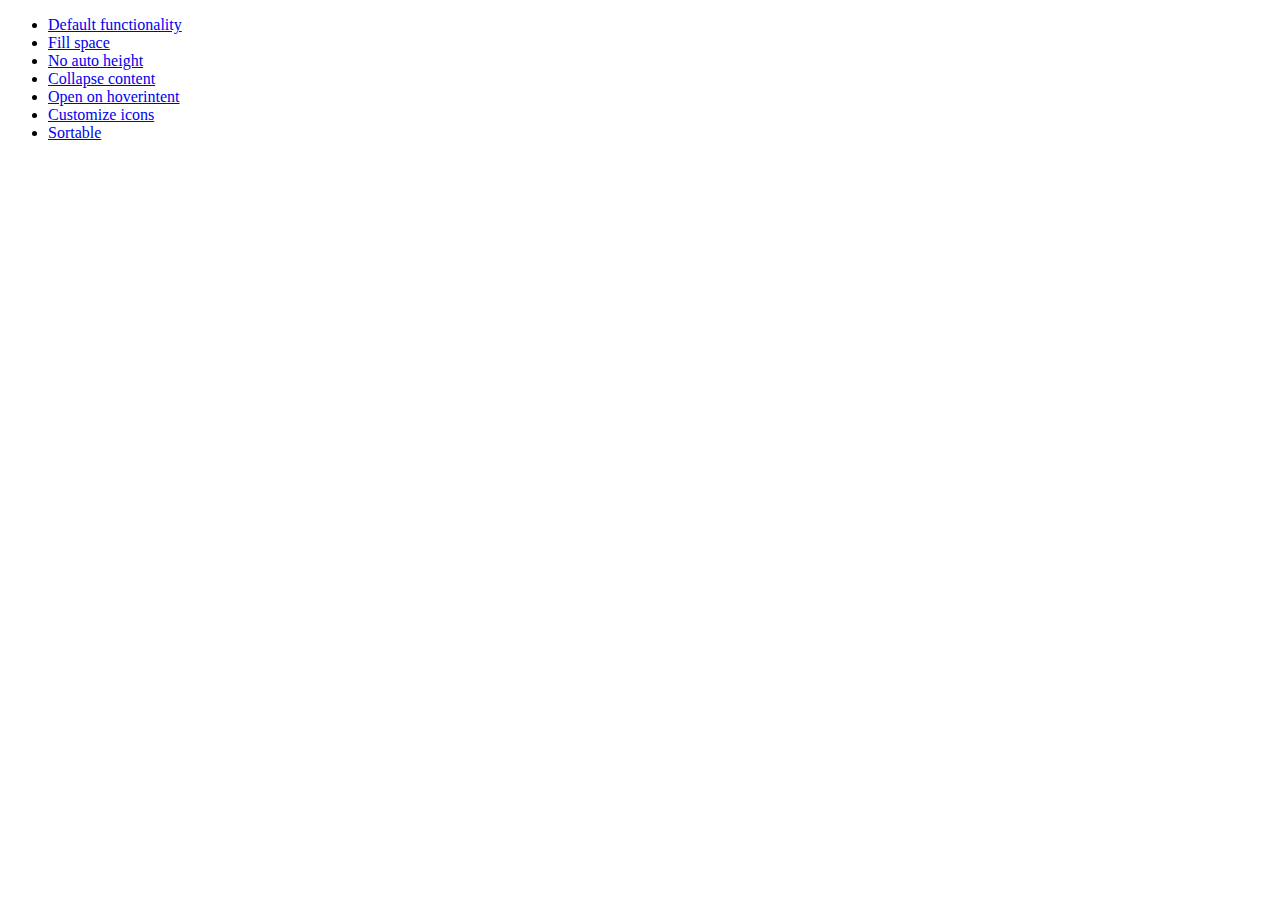
<file: prototype/mobilyblocks/jquery-ui-1.10.0.custom/development-bundle/demos/accordion/index.html>
<!doctype html>
<html lang="en">
<head>
	<meta charset="utf-8">
	<title>jQuery UI Accordion Demos</title>
</head>
<body>

<ul>
	<li><a href="default.html">Default functionality</a></li>
	<li><a href="fillspace.html">Fill space</a></li>
	<li><a href="no-auto-height.html">No auto height</a></li>
	<li><a href="collapsible.html">Collapse content</a></li>
	<li><a href="hoverintent.html">Open on hoverintent</a></li>
	<li><a href="custom-icons.html">Customize icons</a></li>
	<li><a href="sortable.html">Sortable</a></li>
</ul>

</body>
</html>
</file>
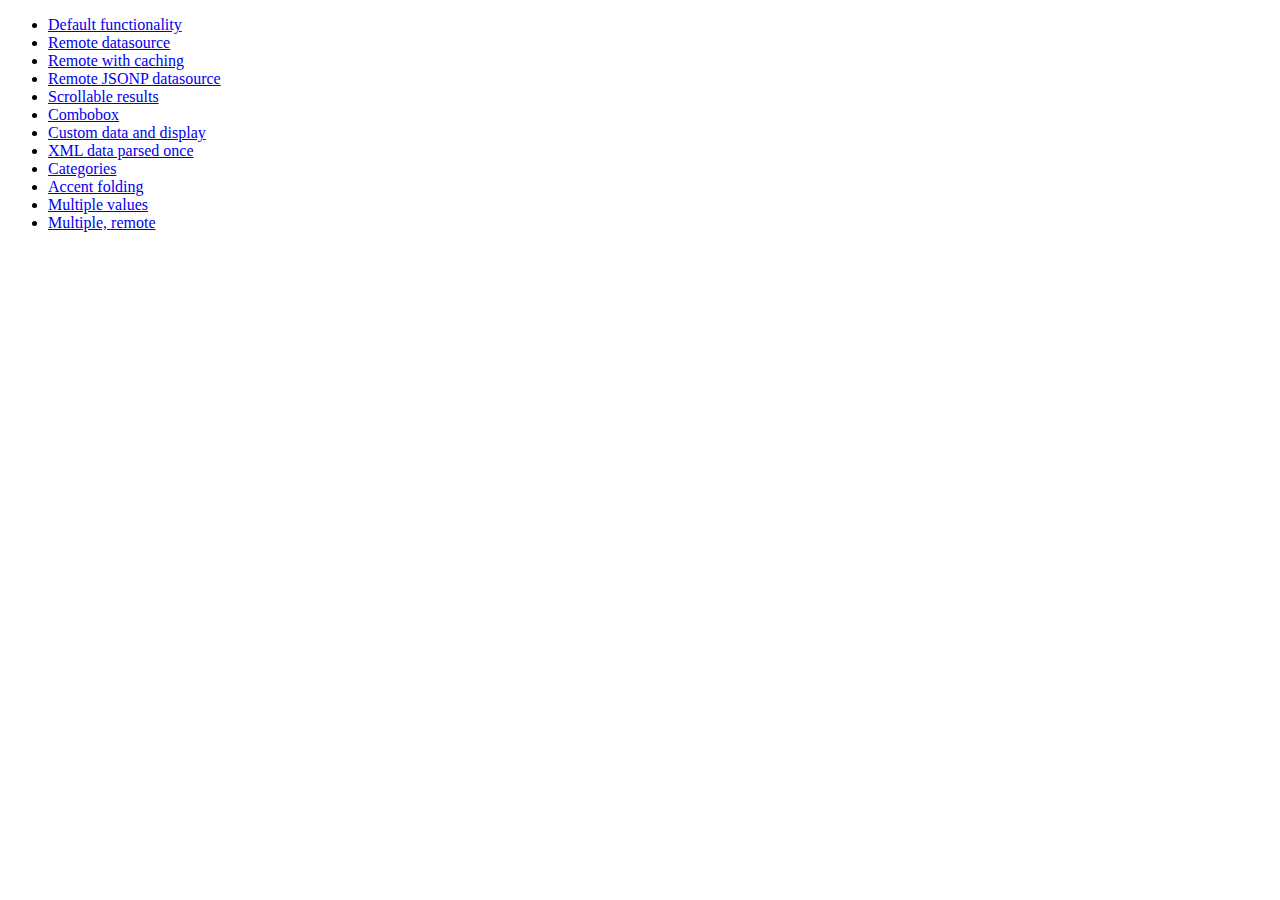
<file: prototype/mobilyblocks/jquery-ui-1.10.0.custom/development-bundle/demos/autocomplete/index.html>
<!doctype html>
<html lang="en">
<head>
	<meta charset="utf-8">
	<title>jQuery UI Autocomplete Demos</title>
</head>
<body>

<ul>
	<li><a href="default.html">Default functionality</a></li>
	<li><a href="remote.html">Remote datasource</a></li>
	<li><a href="remote-with-cache.html">Remote with caching</a></li>
	<li><a href="remote-jsonp.html">Remote JSONP datasource</a></li>
	<li><a href="maxheight.html">Scrollable results</a></li>
	<li><a href="combobox.html">Combobox</a></li>
	<li><a href="custom-data.html">Custom data and display</a></li>
	<li><a href="xml.html">XML data parsed once</a></li>
	<li><a href="categories.html">Categories</a></li>
	<li><a href="folding.html">Accent folding</a></li>
	<li><a href="multiple.html">Multiple values</a></li>
	<li><a href="multiple-remote.html">Multiple, remote</a></li>
</ul>

</body>
</html>
</file>
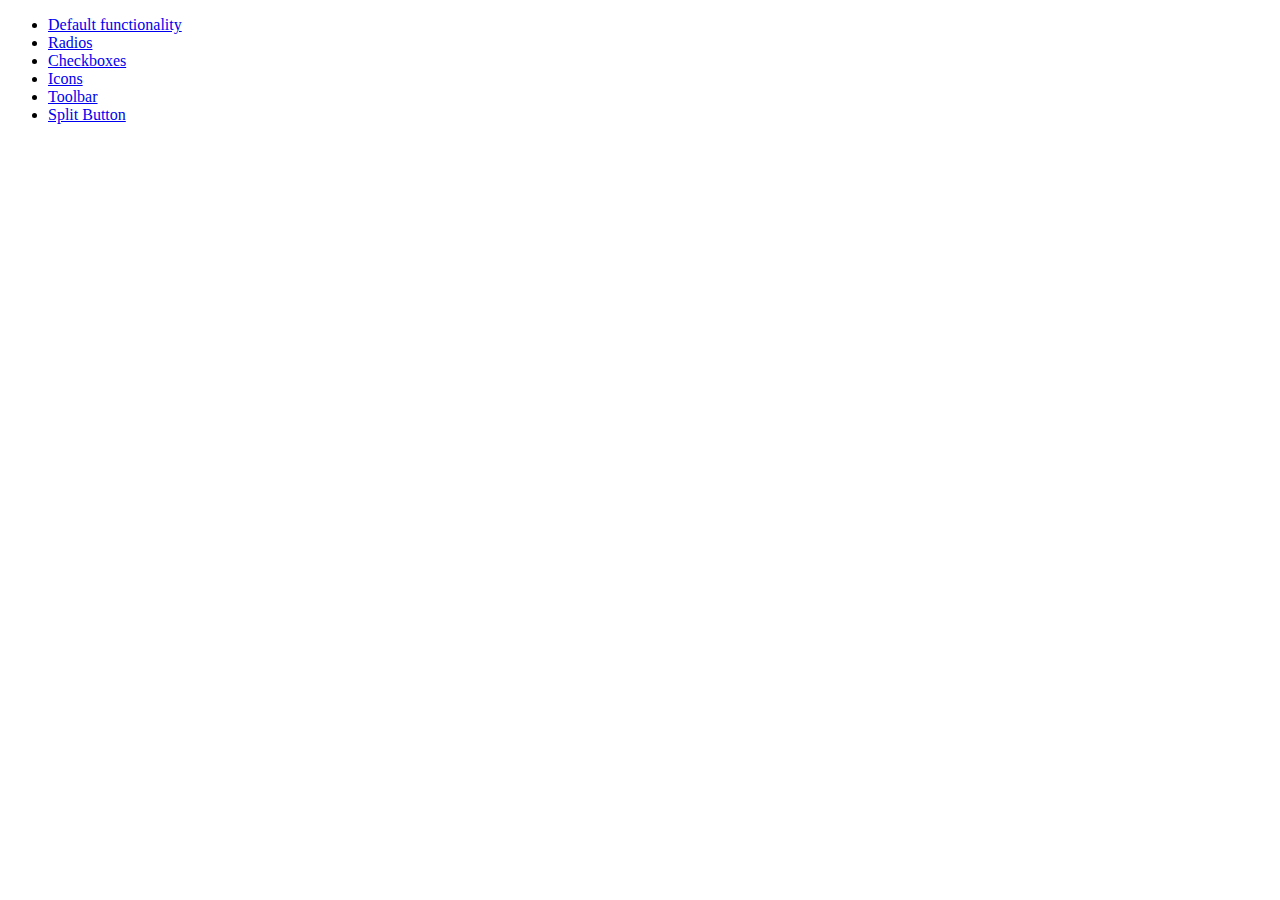
<file: prototype/mobilyblocks/jquery-ui-1.10.0.custom/development-bundle/demos/button/index.html>
<!doctype html>
<html lang="en">
<head>
	<meta charset="utf-8">
	<title>jQuery UI Button Demos</title>
</head>
<body>

<ul>
	<li><a href="default.html">Default functionality</a></li>
	<li><a href="radio.html">Radios</a></li>
	<li><a href="checkbox.html">Checkboxes</a></li>
	<li><a href="icons.html">Icons</a></li>
	<li><a href="toolbar.html">Toolbar</a></li>
	<li><a href="splitbutton.html">Split Button</a></li>
</ul>

</body>
</html>
</file>
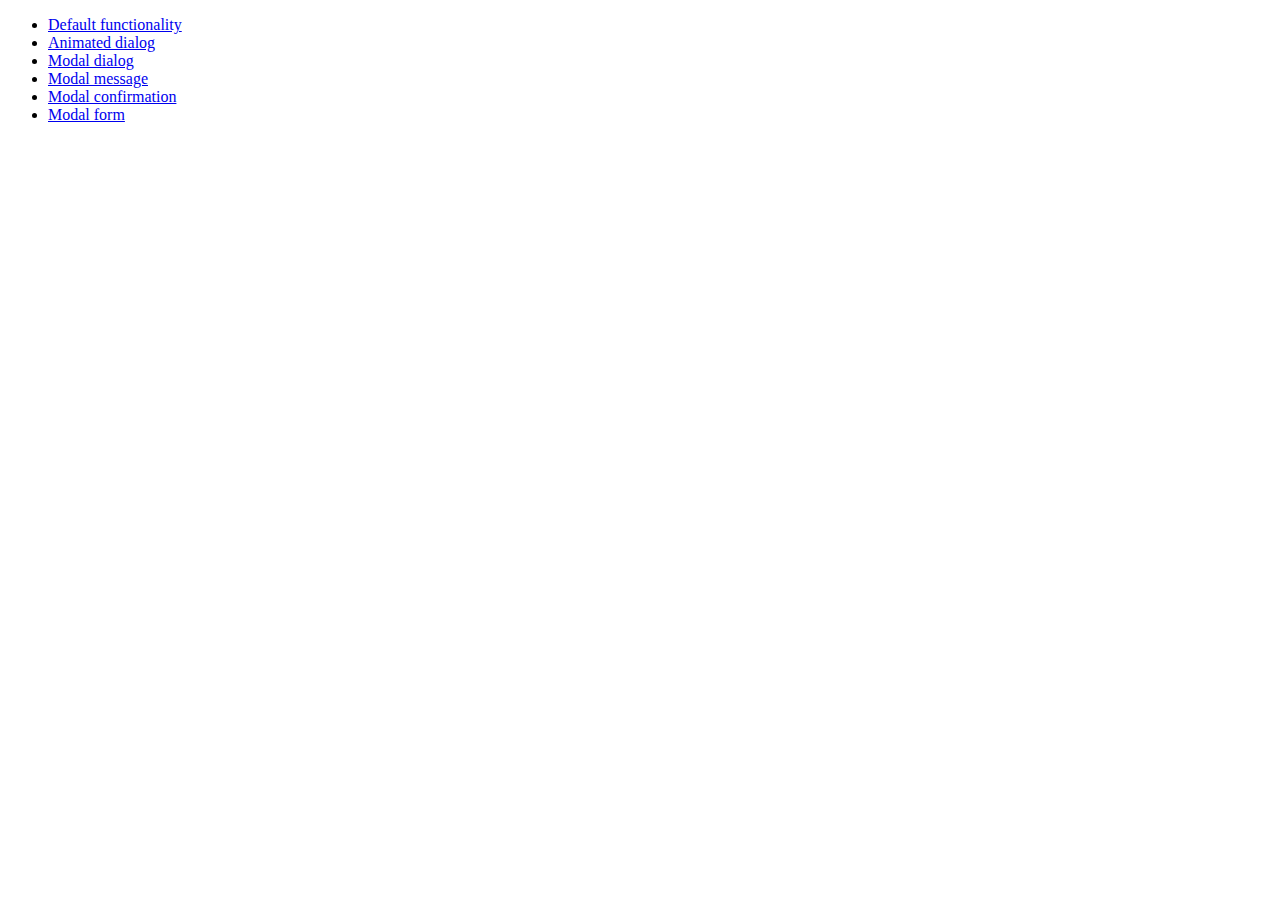
<file: prototype/mobilyblocks/jquery-ui-1.10.0.custom/development-bundle/demos/dialog/index.html>
<!doctype html>
<html lang="en">
<head>
	<meta charset="utf-8">
	<title>jQuery UI Dialog Demos</title>
</head>
<body>

<ul>
	<li><a href="default.html">Default functionality</a></li>
	<li><a href="animated.html">Animated dialog</a></li>
	<li><a href="modal.html">Modal dialog</a></li>
	<li><a href="modal-message.html">Modal message</a></li>
	<li><a href="modal-confirmation.html">Modal confirmation</a></li>
	<li><a href="modal-form.html">Modal form</a></li>
</ul>

</body>
</html>
</file>
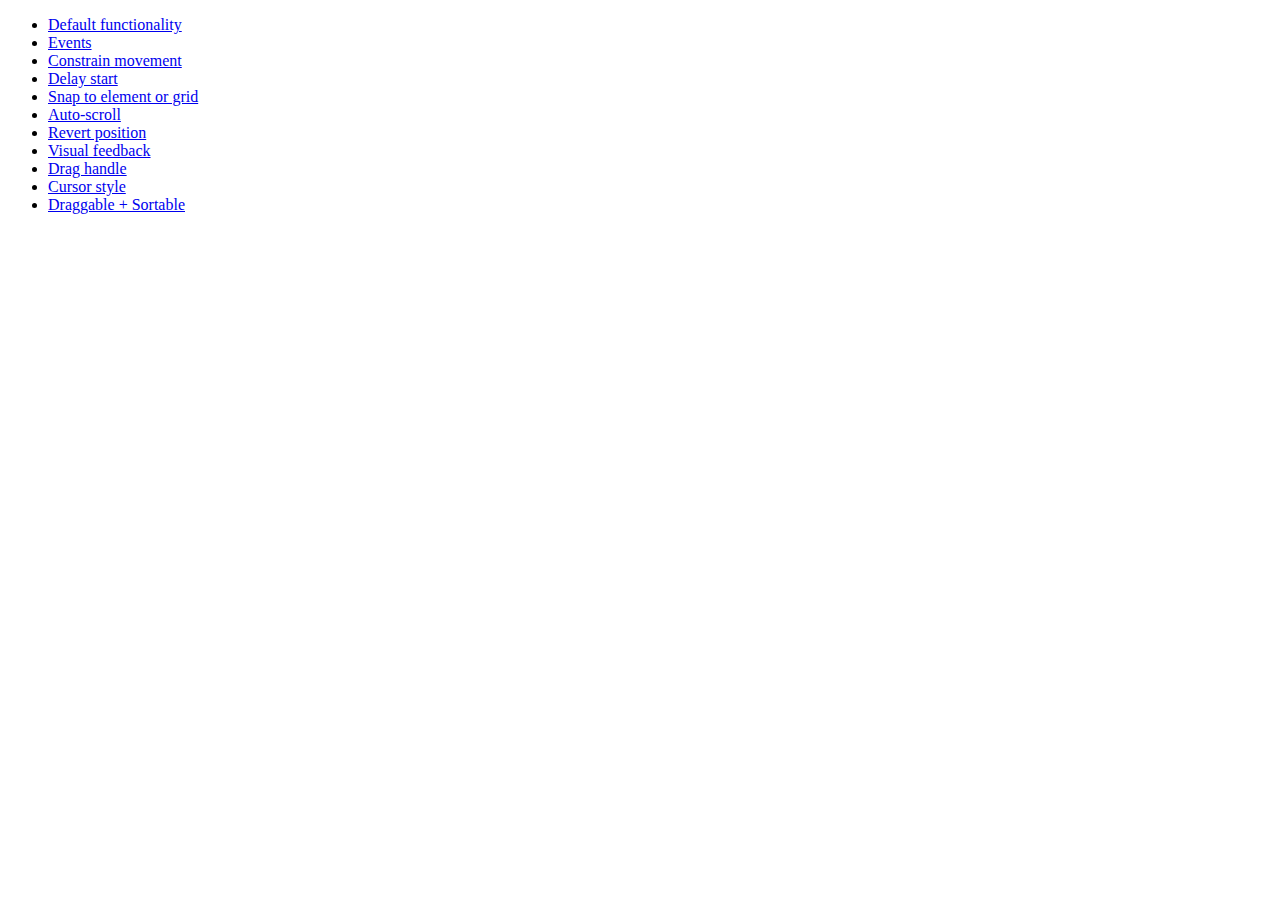
<file: prototype/mobilyblocks/jquery-ui-1.10.0.custom/development-bundle/demos/draggable/index.html>
<!doctype html>
<html lang="en">
<head>
	<meta charset="utf-8">
	<title>jQuery UI Draggable Demos</title>
</head>
<body>

<ul>
	<li><a href="default.html">Default functionality</a></li>
	<li><a href="events.html">Events</a></li>
	<li><a href="constrain-movement.html">Constrain movement</a></li>
	<li><a href="delay-start.html">Delay start</a></li>
	<li><a href="snap-to.html">Snap to element or grid</a></li>
	<li><a href="scroll.html">Auto-scroll</a></li>
	<li><a href="revert.html">Revert position</a></li>
	<li><a href="visual-feedback.html">Visual feedback</a></li>
	<li><a href="handle.html">Drag handle</a></li>
	<li><a href="cursor-style.html">Cursor style</a></li>
	<li><a href="sortable.html">Draggable + Sortable</a></li>
</ul>

</body>
</html>
</file>
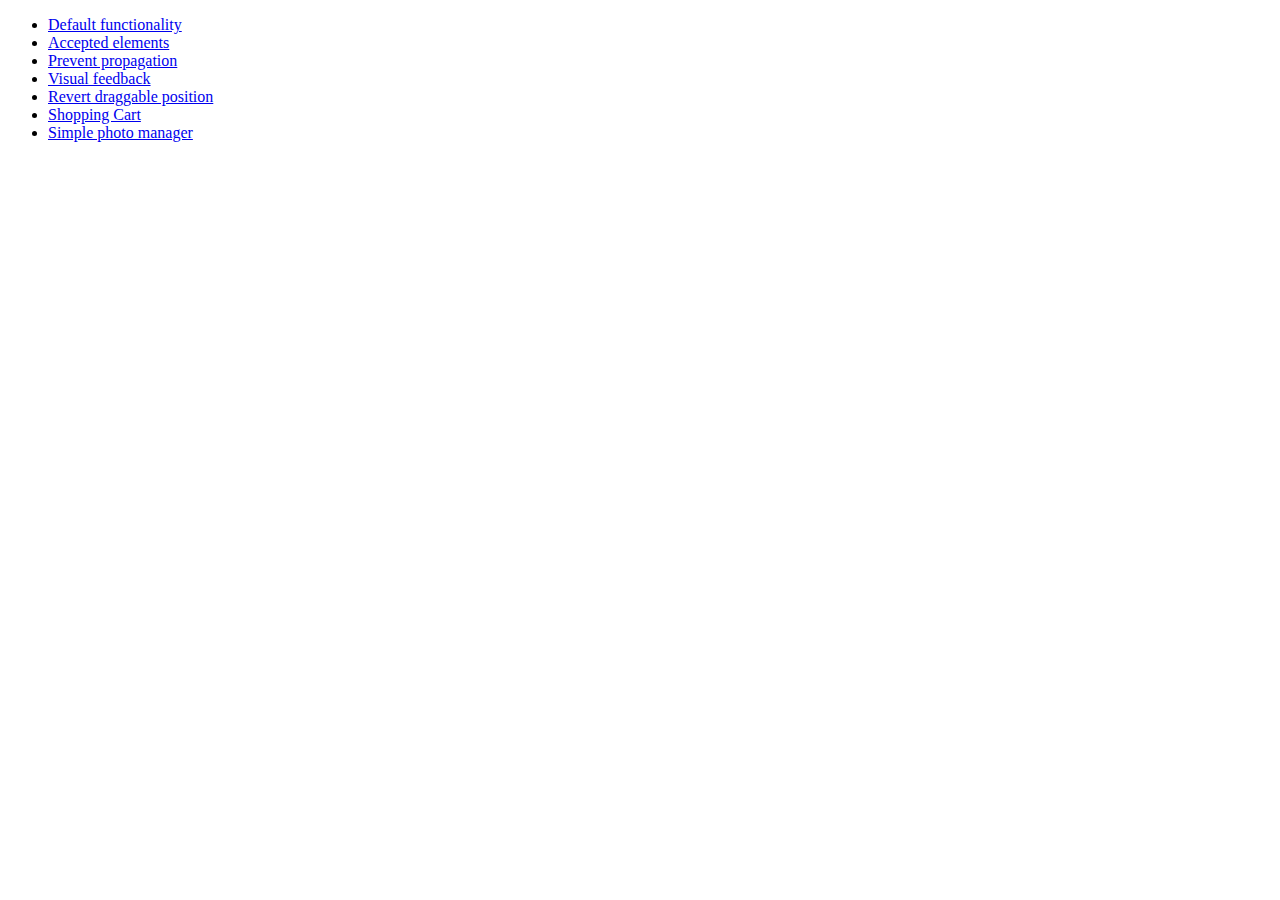
<file: prototype/mobilyblocks/jquery-ui-1.10.0.custom/development-bundle/demos/droppable/index.html>
<!doctype html>
<html lang="en">
<head>
	<meta charset="utf-8">
	<title>jQuery UI Droppable Demos</title>
</head>
<body>

<ul>
	<li><a href="default.html">Default functionality</a></li>
	<li><a href="accepted-elements.html">Accepted elements</a></li>
	<li><a href="propagation.html">Prevent propagation</a></li>
	<li><a href="visual-feedback.html">Visual feedback</a></li>
	<li><a href="revert.html">Revert draggable position</a></li>
	<li><a href="shopping-cart.html">Shopping Cart</a></li>
	<li><a href="photo-manager.html">Simple photo manager</a></li>
</ul>

</body>
</html>
</file>
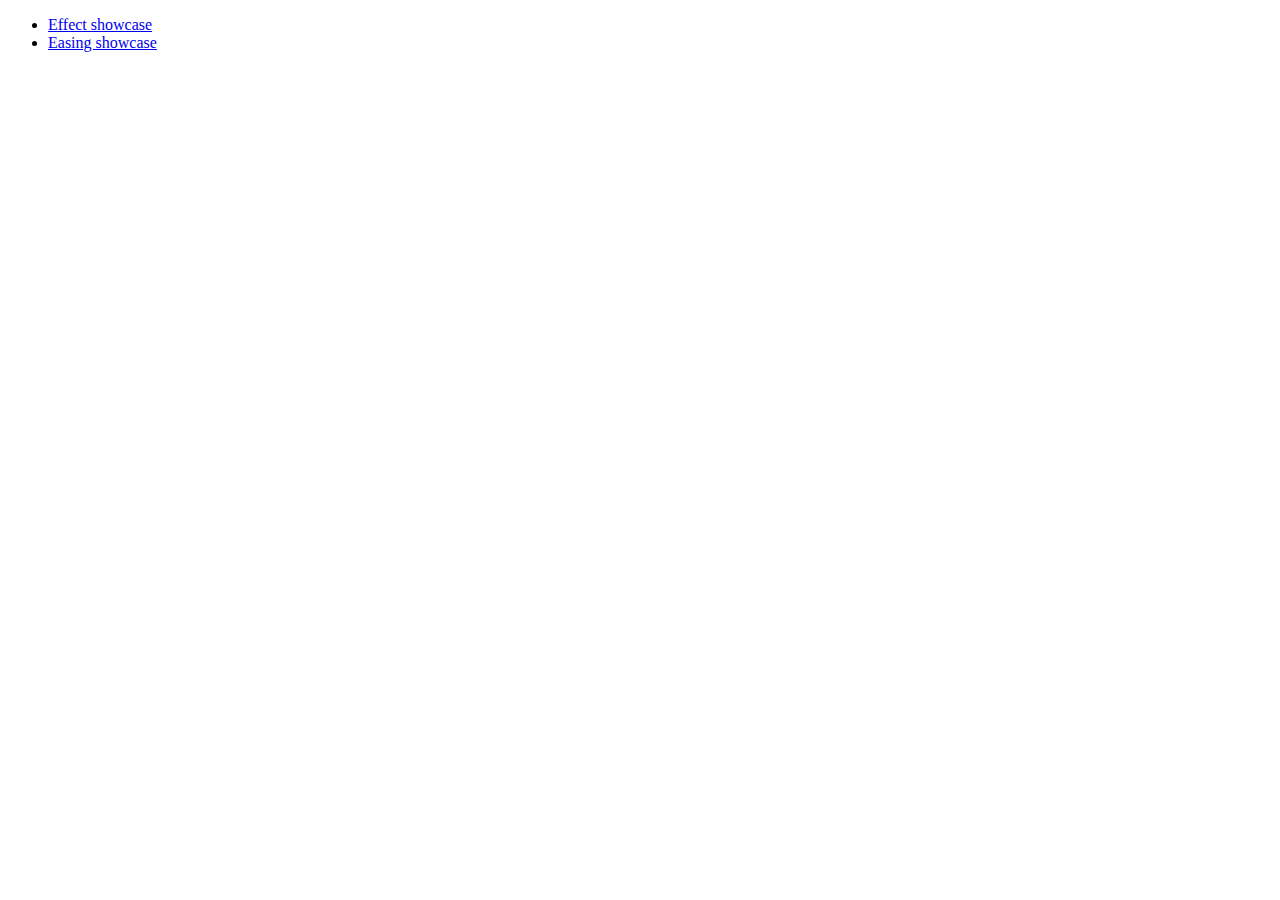
<file: prototype/mobilyblocks/jquery-ui-1.10.0.custom/development-bundle/demos/effect/index.html>
<!doctype html>
<html lang="en">
<head>
	<meta charset="utf-8">
	<title>jQuery UI Effects Demos</title>
</head>
<body>

<ul>
	<li><a href="default.html">Effect showcase</a></li>
	<li><a href="easing.html">Easing showcase</a></li>
</ul>

</body>
</html>
</file>
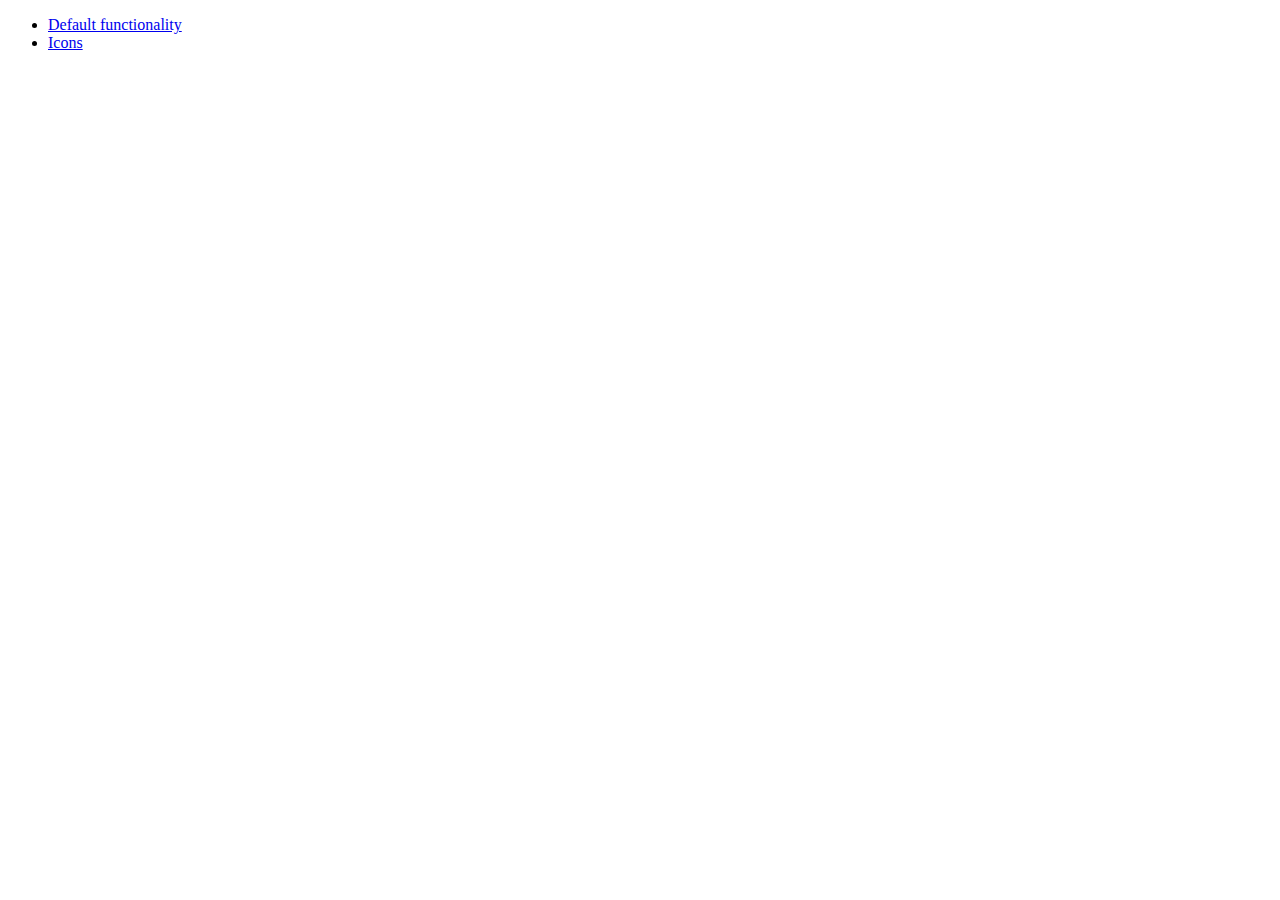
<file: prototype/mobilyblocks/jquery-ui-1.10.0.custom/development-bundle/demos/menu/index.html>
<!doctype html>
<html lang="en">
<head>
	<meta charset="utf-8">
	<title>jQuery UI Menu Demos</title>
</head>
<body>

<ul>
	<li><a href="default.html">Default functionality</a></li>
	<li><a href="icons.html">Icons</a></li>
</ul>

</body>
</html>
</file>
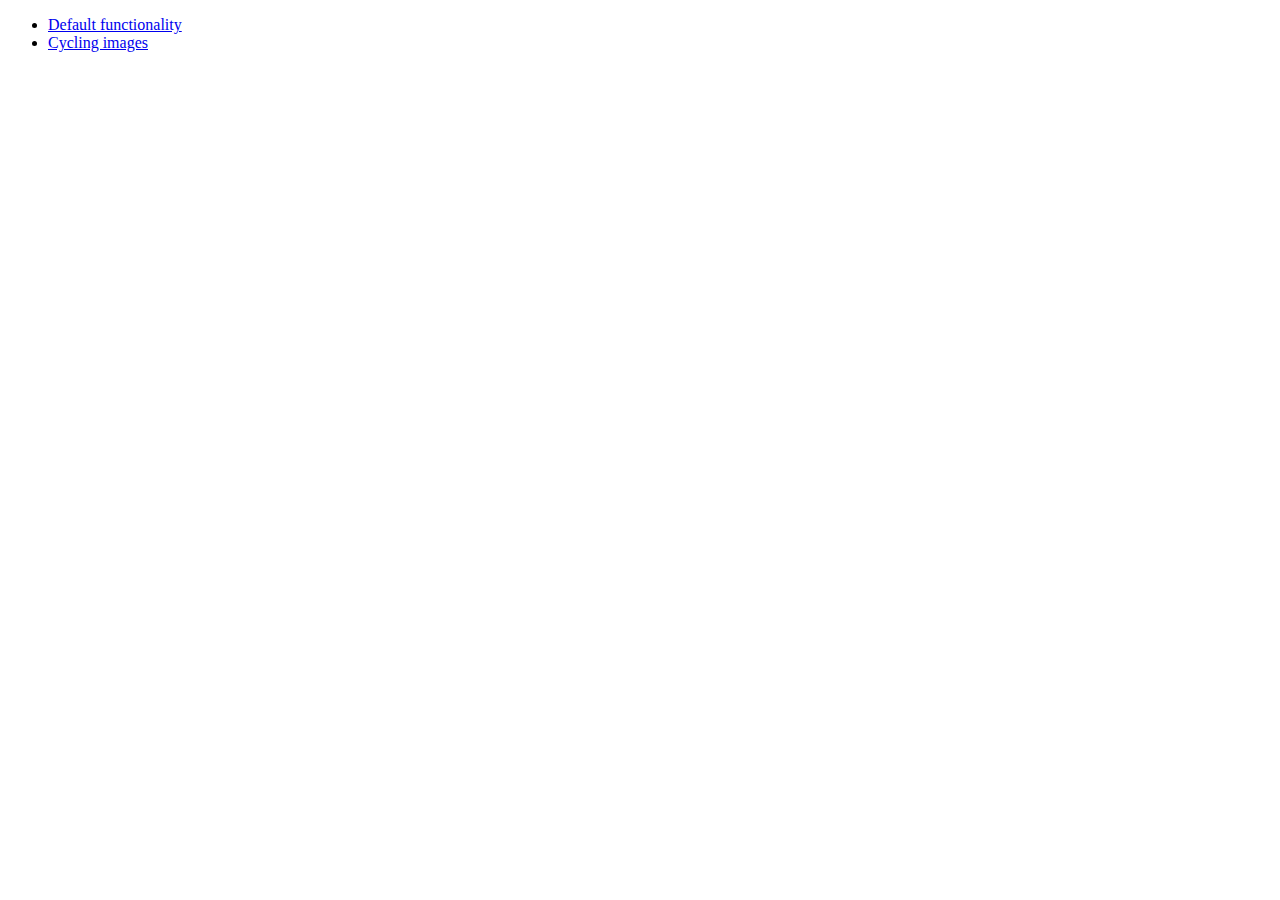
<file: prototype/mobilyblocks/jquery-ui-1.10.0.custom/development-bundle/demos/position/index.html>
<!doctype html>
<html lang="en">
<head>
	<meta charset="utf-8">
	<title>jQuery UI Position Demo</title>
</head>
<body>

<ul>
	<li><a href="default.html">Default functionality</a></li>
	<li><a href="cycler.html">Cycling images</a></li>
</ul>

</body>
</html>
</file>
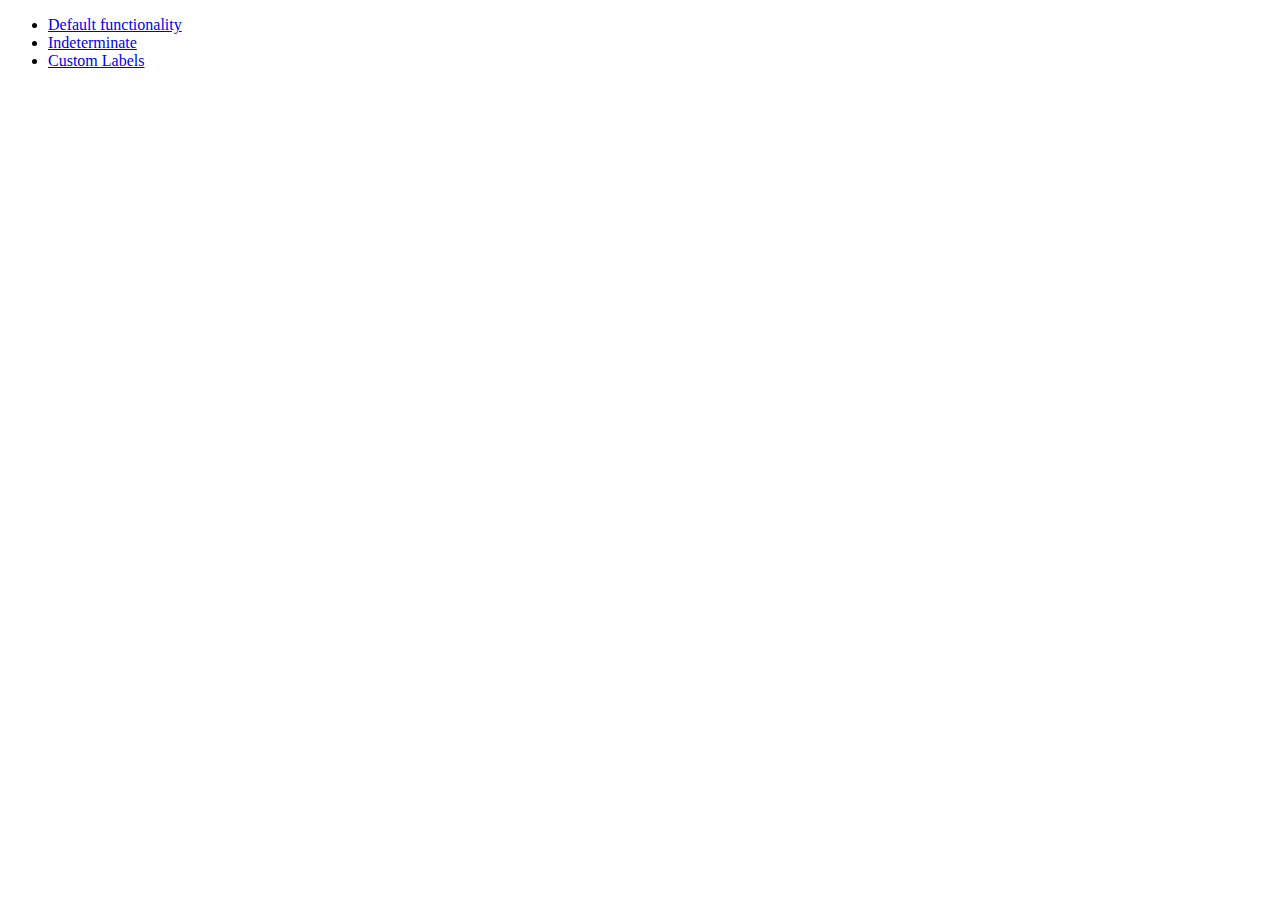
<file: prototype/mobilyblocks/jquery-ui-1.10.0.custom/development-bundle/demos/progressbar/index.html>
<!doctype html>
<html lang="en">
<head>
	<meta charset="utf-8">
	<title>jQuery UI Progressbar Demos</title>
</head>
<body>

<ul>
	<li><a href="default.html">Default functionality</a></li>
	<li><a href="indeterminate.html">Indeterminate</a></li>
	<li><a href="label.html">Custom Labels</a></li>
</ul>

</body>
</html>
</file>
<file: prototype/mobilyblocks/css/default.css>
/* ------ general
-----------------------------------------------*/

body {
font-family:Arial, Helvetica, sans-serif;
background:url(../img/subtle_stripes.png);
}

/* ------ mobilyblocks
-----------------------------------------------*/


.socials {
display:block;
width:32px;
height:32px;
background:url(../img/socials/share.png) no-repeat;
cursor:pointer;
position:relative;
}

.nature {
display:block;
width:150px;
height:150px;
/*background:url(../img/age/Omologenie_organizma.jpg) no-repeat;*/
background: #FEFEfE;
background-size: cover;
border-radius: 50%;
cursor:pointer;
position:relative;
}

.socials, .nature {
margin:0 auto;
}

.socials {
margin-bottom:50px;
}

ul.reset,
ul.reset li {
display:block;
list-style:none;
padding:0;
margin:0;
}

ul.reset li {
position:absolute;
}

ul.reset li a {
outline:none;
}

#content {
margin:100px auto 0;
width:560px;
}


a {
color:#fff;
}

a img {
border:none;
border-radius: 50%;
height:150px;
}

li > a{
	height: 154px;
	display: block;
}

.reset > li:hover{
	border-radius: 50%;
	box-shadow: 0px 0px 25px 0px #ff00bb;
	-webkit-box-shadow: 0px 0px 25px 0px #ff00bb;
	-moz-box-shadow: 0px 0px 25px 0px #ff00bb;
	opacity: 1;
}

.reset > li{
	opacity: 0.5;
}

.custom-circle-font{
	text-shadow: 1px 1px 3px rgba(0,0,0,0.8);
	font-weight: normal;
	font-style: italic;
	color: #FFA8E8;
	background-color: transparent;
	border: 2px dashed #FFA8E8;
	letter-spacing: -1pt;
	word-spacing: -3pt;
	font-size: 35px;
	text-align: center;
	font-family: palatino linotype, palatino, serif;
	line-height: 2;
	margin-top: -156px;
	height: 115px;
	border-radius: 50%;
	width: 150px;
	margin-left: -2px;
	padding-top: 35px;
	z-index:999999;
}

.custom-caption{
text-shadow: 1px 1px 3px rgba(0,0,0,0.8);
font-weight: normal;
font-style: italic;
color: #FFA8E8;
border: 1px solid #FFA8E8;
font-size: 35px;
text-align: center;
font-family: palatino linotype, palatino, serif;
line-height: 2;
height: 115px;
border-bottom-left-radius: 50%;
width: 50%;
margin: 0 auto;
border-bottom-right-radius: 50%;
border-top: 0;
background-color: #FEFEfE;
margin-bottom: 0px;
box-shadow: 0px 0px 15px 0px #666666;
-webkit-box-shadow: 0px 0px 15px 0px #666666;
-moz-box-shadow: 0px 0px 15px 0px #666666;
display: none;
}

.trigger{
	border: 1px solid #FFA8E8;
	border-radius: 50%;
}

.trigger:hover{
	box-shadow: 0px 0px 25px 0px #ff00bb;
	-webkit-box-shadow: 0px 0px 25px 0px #ff00bb;
	-moz-box-shadow: 0px 0px 25px 0px #ff00bb;
}

body{
	margin: 0;
	padding: 0;
}

.step2{
	display: none;
	text-align: center;
}

#amount{
	font-size: 35px;
	width: 120px;
	margin-top:15px;
	margin-bottom:15px;
	background: transparent;
}

.quest_char{
	text-align: center;
	padding-top: 5%;
	text-shadow: 1px 1px 3px rgba(0,0,0,0.8);
	font-weight: normal;
	color: #FFA8E8;
	font-size: 119px;
}

.step2__description{
	font-size: 12px;
	margin-top: 11px;
}

.ui-slider-handle{
	background: #FFF url(../img/knife_fork_rendered_1.png) 50% 50% repeat !important;
}

.steps{
	font-weight: normal;
	color: #585858;
	border: 1px solid #FFA8E8;
	font-size: 16px;
	text-align: center;
	font-family: Tahoma;
	line-height: 2;
	padding-bottom: 30px;
	padding-top: 30px;
	border-radius: 10%;
	width: 75%;
	margin: 0 auto;
	border-top: 0;
	background-color: #FEFEfE;
	margin-bottom: 180px;
	box-shadow: 0px 0px 15px 0px #666666;
	-webkit-box-shadow: 0px 0px 15px 0px #666666;
	-moz-box-shadow: 0px 0px 15px 0px #666666;
	margin-top: 5px;
	display: none;
}

.step3__question{
	font-size: 14px;
}
.submit3{
	margin-top: 15px;
}
.mod_text_red{
	color:#FF2222;
}
</file>
<file: prototype/mobilyblocks/css/tipTip.css>
/* TipTip CSS - Version 1.2 */

#tiptip_holder {
	display: none;
	position: absolute;
	top: 0;
	left: 0;
	z-index: 99999;
}

#tiptip_holder.tip_top {
	padding-bottom: 5px;
}

#tiptip_holder.tip_bottom {
	padding-top: 5px;
}

#tiptip_holder.tip_right {
	padding-left: 5px;
}

#tiptip_holder.tip_left {
	padding-right: 5px;
}

#tiptip_content {
	font-size: 11px;
	color: #fff;
	text-shadow: 0 0 2px #000;
	padding: 4px 8px;
	border: 1px solid rgba(255,255,255,0.25);
	background-color: rgb(25,25,25);
	background-color: rgba(25,25,25,0.92);
	background-image: -webkit-gradient(linear, 0% 0%, 0% 100%, from(transparent), to(#000));
	border-radius: 3px;
	-webkit-border-radius: 3px;
	-moz-border-radius: 3px;
	box-shadow: 0 0 3px #555;
	-webkit-box-shadow: 0 0 3px #555;
	-moz-box-shadow: 0 0 3px #555;
}

#tiptip_arrow, #tiptip_arrow_inner {
	position: absolute;
	border-color: transparent;
	border-style: solid;
	border-width: 6px;
	height: 0;
	width: 0;
}

#tiptip_holder.tip_top #tiptip_arrow {
	border-top-color: #fff;
	border-top-color: rgba(255,255,255,0.35);
}

#tiptip_holder.tip_bottom #tiptip_arrow {
	border-bottom-color: #fff;
	border-bottom-color: rgba(255,255,255,0.35);
}

#tiptip_holder.tip_right #tiptip_arrow {
	border-right-color: #fff;
	border-right-color: rgba(255,255,255,0.35);
}

#tiptip_holder.tip_left #tiptip_arrow {
	border-left-color: #fff;
	border-left-color: rgba(255,255,255,0.35);
}

#tiptip_holder.tip_top #tiptip_arrow_inner {
	margin-top: -7px;
	margin-left: -6px;
	border-top-color: rgb(25,25,25);
	border-top-color: rgba(25,25,25,0.92);
}

#tiptip_holder.tip_bottom #tiptip_arrow_inner {
	margin-top: -5px;
	margin-left: -6px;
	border-bottom-color: rgb(25,25,25);
	border-bottom-color: rgba(25,25,25,0.92);
}

#tiptip_holder.tip_right #tiptip_arrow_inner {
	margin-top: -6px;
	margin-left: -5px;
	border-right-color: rgb(25,25,25);
	border-right-color: rgba(25,25,25,0.92);
}

#tiptip_holder.tip_left #tiptip_arrow_inner {
	margin-top: -6px;
	margin-left: -7px;
	border-left-color: rgb(25,25,25);
	border-left-color: rgba(25,25,25,0.92);
}

/* Webkit Hacks  */
@media screen and (-webkit-min-device-pixel-ratio:0) {	
	#tiptip_content {
		padding: 4px 8px 5px 8px;
		background-color: rgba(45,45,45,0.88);
	}
	#tiptip_holder.tip_bottom #tiptip_arrow_inner { 
		border-bottom-color: rgba(45,45,45,0.88);
	}
	#tiptip_holder.tip_top #tiptip_arrow_inner { 
		border-top-color: rgba(20,20,20,0.92);
	}
}
</file>
